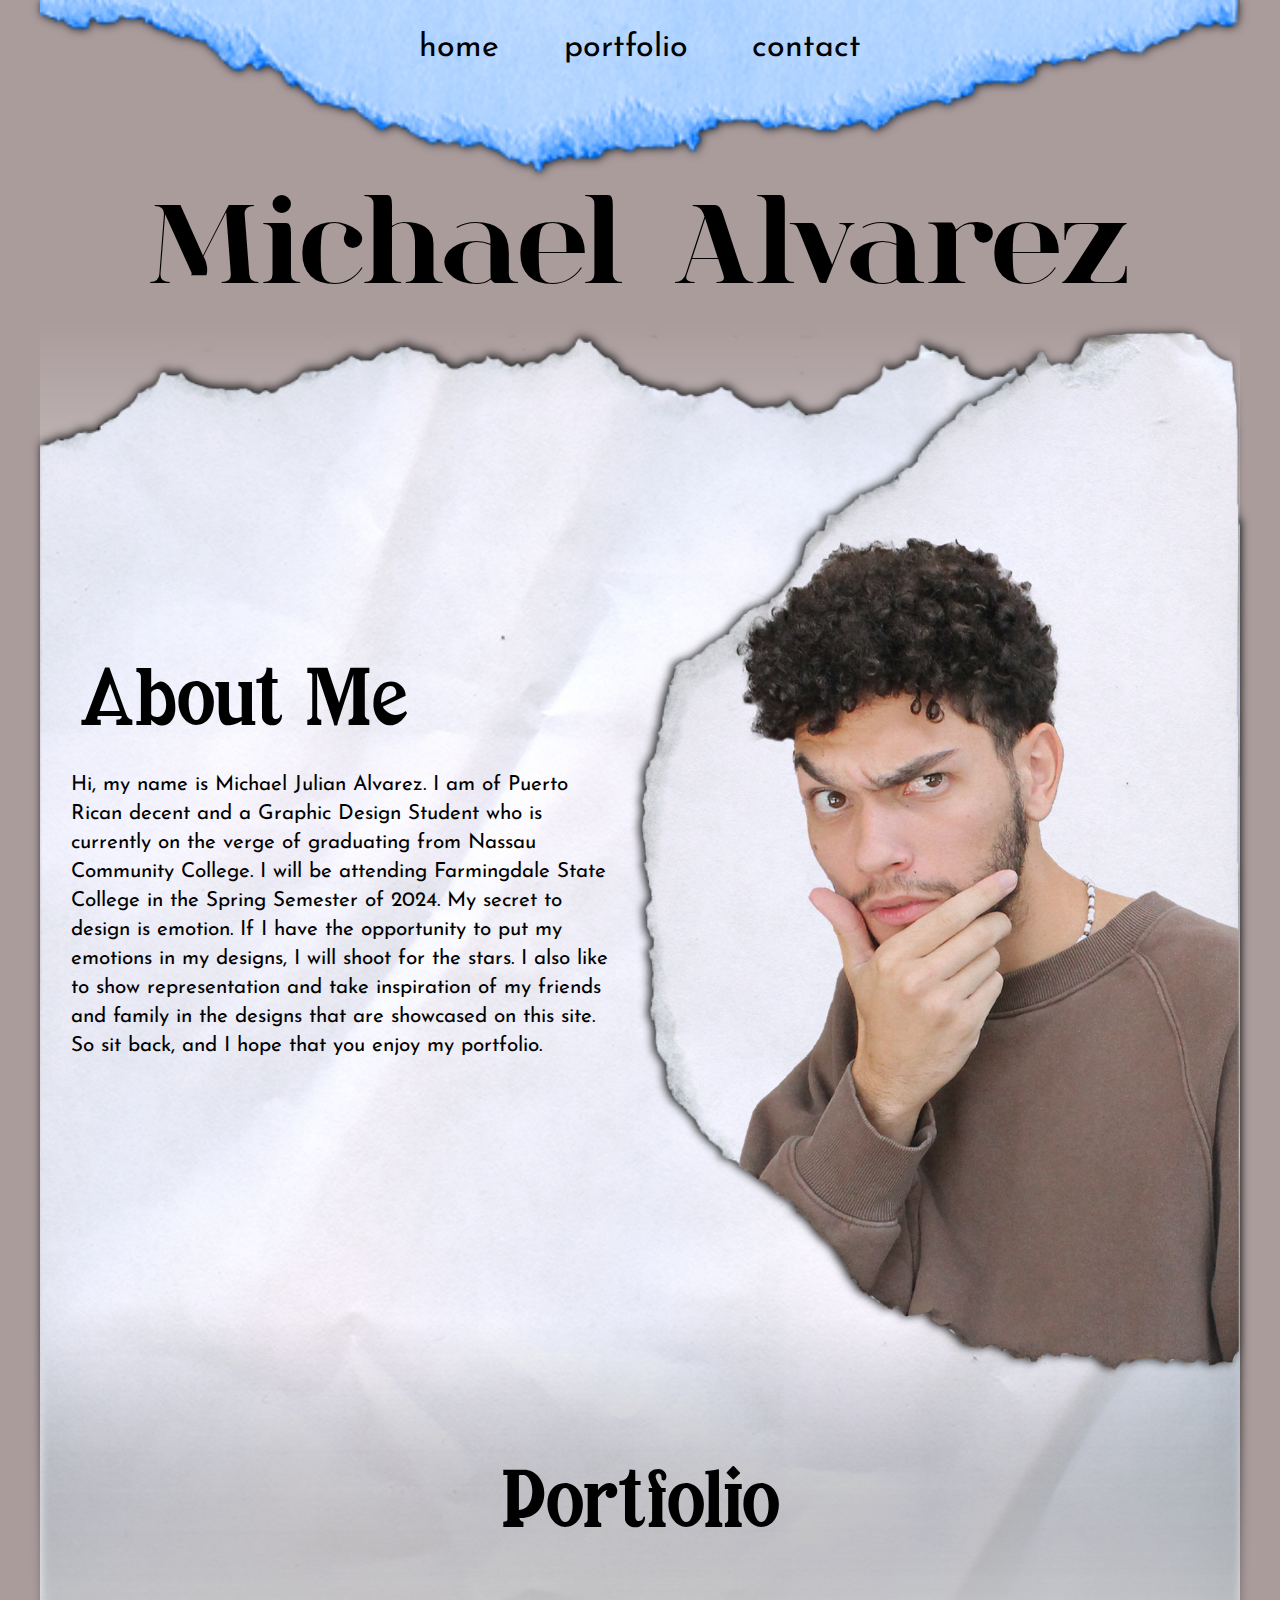
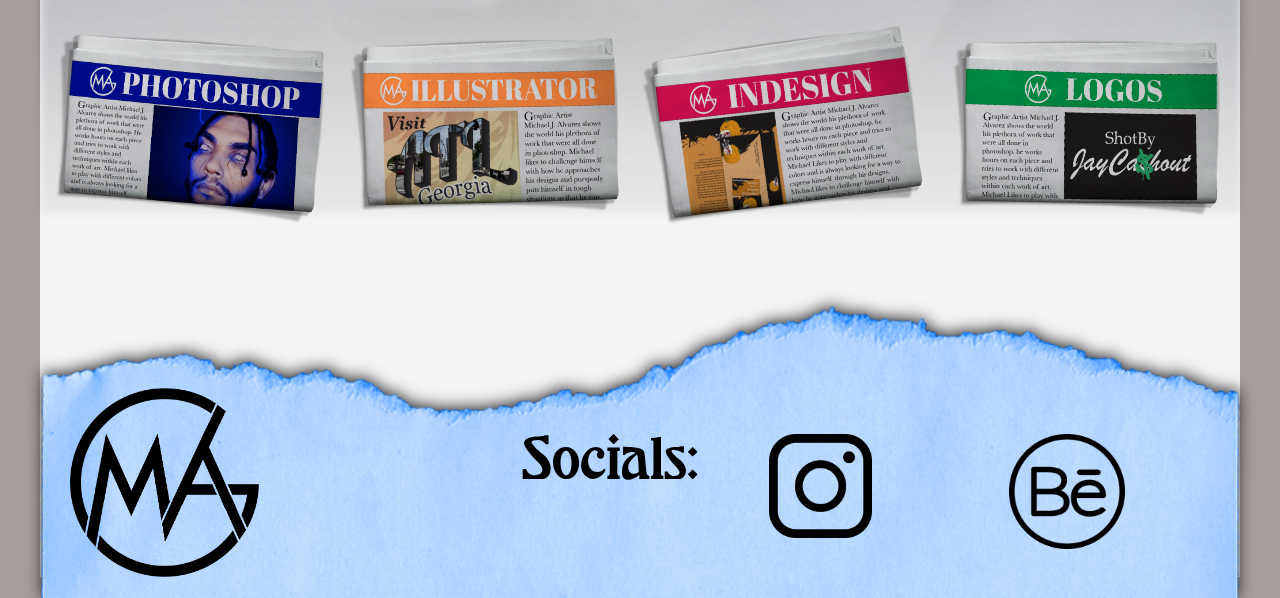
<file: index.html>
<!doctype html>
<html>
<head>
<meta charset="UTF-8">
<title>Michael Alvarez Home</title>
<link href="_css/alvarez-final.css" rel="stylesheet" type="text/css"><meta name="viewport" content="width=device-width, initial-scale=1">
</head>

<body>
	<main class="home-main">
		<header class="main-hdr">
		<img src="_imgs/rip3-top.png" width="490" height="72" alt="" class="nav-rip"/>

<nav class="main-nav">
		<ul>
			<li><a href="index.html">home</a></li>
			<li><a href="portfolio.html">portfolio</a></li>
			<li><a href="contact.html">contact</a></li>
	    </ul>
	  </nav>
			<h1>Michael Alvarez</h1>
	</header>
		
		<section class="home-grid">
<!--			<a href="google.com">ELLO</a>-->
	    <img src="_imgs/rip5.png" width="811" height="1009" alt="" class="main-paper"/>
		<img src="_imgs/rip1-me.png" width="865" height="666" alt="" class="michael-rip"/>
		<img src="_imgs/rip1-me-tab.png" width="885" height="1531" alt="" class="michael-rip-tab"/>
<div>
<h2 class="about-me">About Me</h2>
		<p class="main-p">Hi, my name is Michael Julian Alvarez. I am of Puerto Rican decent and a Graphic Design Student who is currently on the verge of graduating from Nassau Community College. I will be attending Farmingdale State College in the Spring Semester of 2024. My secret to design is emotion. If I have the opportunity to put my emotions in my designs, I will shoot for the stars. I also like to show representation and take inspiration of my friends and family in the designs that are showcased on this site. So sit back, and I hope that you enjoy my portfolio. </p>
	</div>
		<h3 class="home-portfolio">Portfolio</h3>
			
		<div class="newspaper-grid">
			
		<a href="photoshopwork.html">
		<img src="_imgs/web-newspaper-one.svg" alt="" class="newspaper-one"/></a>
			
		<a href="illustratorwork.html">
		<img src="_imgs/web-newspaper-two.svg" alt="" class="newspaper-two"/></a>
			
		<a href="indesignwork.html">
		<img src="_imgs/web-newspaper-three.svg" alt="" class="newspaper-three"/></a>
			
		<a href="logos.html">
		<img src="_imgs/web-newspaper-four.svg" alt="" class="newspaper-four"/></a>
			
<!--
		<a href="illustratorwork.html">
		<img src="_imgs/web-newspaper-one.svg" alt="" class="newspaper-one-r"/></a>
		
		<a href="indesignwork.html">
		<img src="_imgs/web-newspaper-two.svg" alt="" class="newspaper-two-r"/></a>
			
		<a href="logos.html">
		<img src="_imgs/web-newspaper-three.svg" alt="" class="newspaper-three-r"/></a>
			
		<a href="photoshopwork.html">
		<img src="_imgs/web-newspaper-four.svg" alt="" class="newspaper-four-r"/></a>
-->
		</div>
		</section>
	
	
	
	<footer class="main-ftr">
	  <img src="_imgs/rip3.png" width="843" height="289" alt="" class="ftr-rip"/>
	<h4 class="ftr-text">Socials:</h4>
	   <img src="_imgs/personal-logo.png" width="655" height="656" alt="" class="logo"/>
<!--		<a href="https://www.instagram.com/miguels._.graphics?igshid=OGQ5ZDc2ODk2ZA%3D%3D&utm_source=qr">-->
		<img src="_imgs/insta-logo.png" width="1280" height="1280" alt="" class="insta-logo"/></a>
<!--		<a href="https://www.behance.net/michaelalvarez30">-->
		<img src="_imgs/behance-logo.png" width="640" height="640" alt="" class="behance-logo"/> </a>
<!--		<a href="https://www.apple.com/"-->
		
		</footer>
	</main>
</body>
</html>
</file>
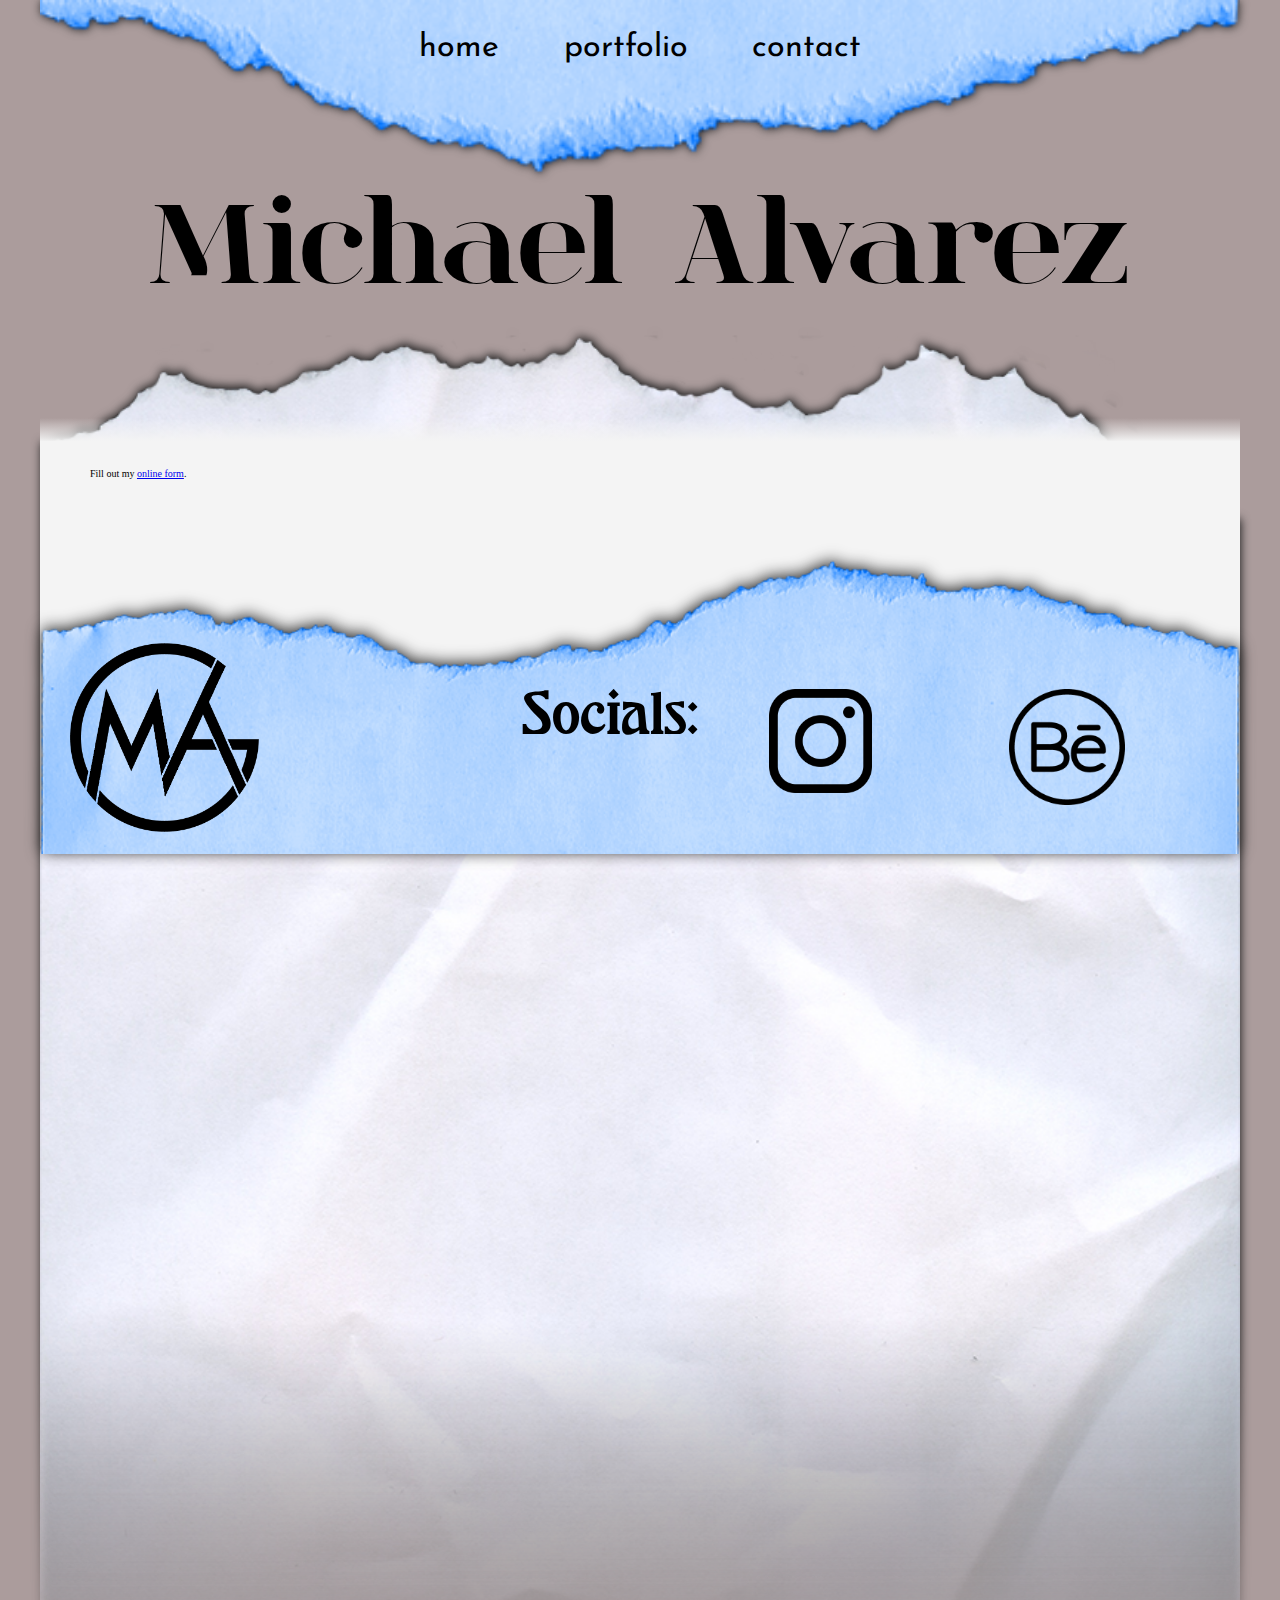
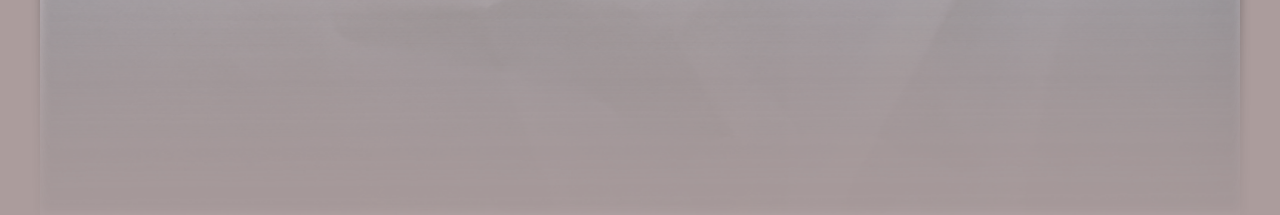
<file: contact.html>
<!doctype html>
<html>
<head>
<meta charset="UTF-8">
<title>Contact Form</title><link href="_css/alvarez-final.css" rel="stylesheet" type="text/css"><meta name="viewport" content="width=device-width, initial-scale=1">
</head>

<body>
	<main class="home-main">
		<header class="main-hdr">
		<img src="_imgs/rip3-top.png" width="490" height="72" alt="" class="nav-rip"/>

<nav class="main-nav">
		<ul>
			<li><a href="index.html">home</a></li>
			<li><a href="portfolio.html">portfolio</a></li>
			<li><a href="contact.html">contact</a></li>
	    </ul>
	  </nav>
			<h1>Michael Alvarez</h1>
	</header>

		 <section>
		
	    <img src="_imgs/rip5.png" width="811" height="1009" alt="" class="main-paper"/>
		  <h2 class="contact-head">Contact</h2>
		<div class="contact-bg">
		<div id="wufoo-m1e532ua0hbng68"> Fill out my <a href="https://michaelalvarezcontact.wufoo.com/forms/m1e532ua0hbng68">online form</a>. </div> <script type="text/javascript"> var m1e532ua0hbng68; (function(d, t) { var s = d.createElement(t), options = { 'userName':'michaelalvarezcontact', 'formHash':'m1e532ua0hbng68', 'autoResize':true, 'height':'688', 'async':true, 'host':'wufoo.com', 'header':'show', 'ssl':true }; s.src = ('https:' == d.location.protocol ?'https://':'http://') + 'secure.wufoo.com/scripts/embed/form.js'; s.onload = s.onreadystatechange = function() { var rs = this.readyState; if (rs) if (rs != 'complete') if (rs != 'loaded') return; try { m1e532ua0hbng68 = new WufooForm(); m1e532ua0hbng68.initialize(options); m1e532ua0hbng68.display(); } catch (e) { } }; var scr = d.getElementsByTagName(t)[0], par = scr.parentNode; par.insertBefore(s, scr); })(document, 'script'); </script>
		</div>
	  </section>
		
		<footer class="main-ftr">
	  <img src="_imgs/rip3.png" width="843" height="289" alt="" class="ftr-rip"/>
	<h4 class="ftr-text">Socials:</h4>
	   <img src="_imgs/personal-logo.png" width="655" height="656" alt="" class="logo"/>
		<img src="_imgs/insta-logo.png" width="1280" height="1280" alt="" class="insta-logo"/>
		<img src="_imgs/behance-logo.png" width="640" height="640" alt="" class="behance-logo"/> 
		</footer>
	</main>
</body>
</html>
</file>
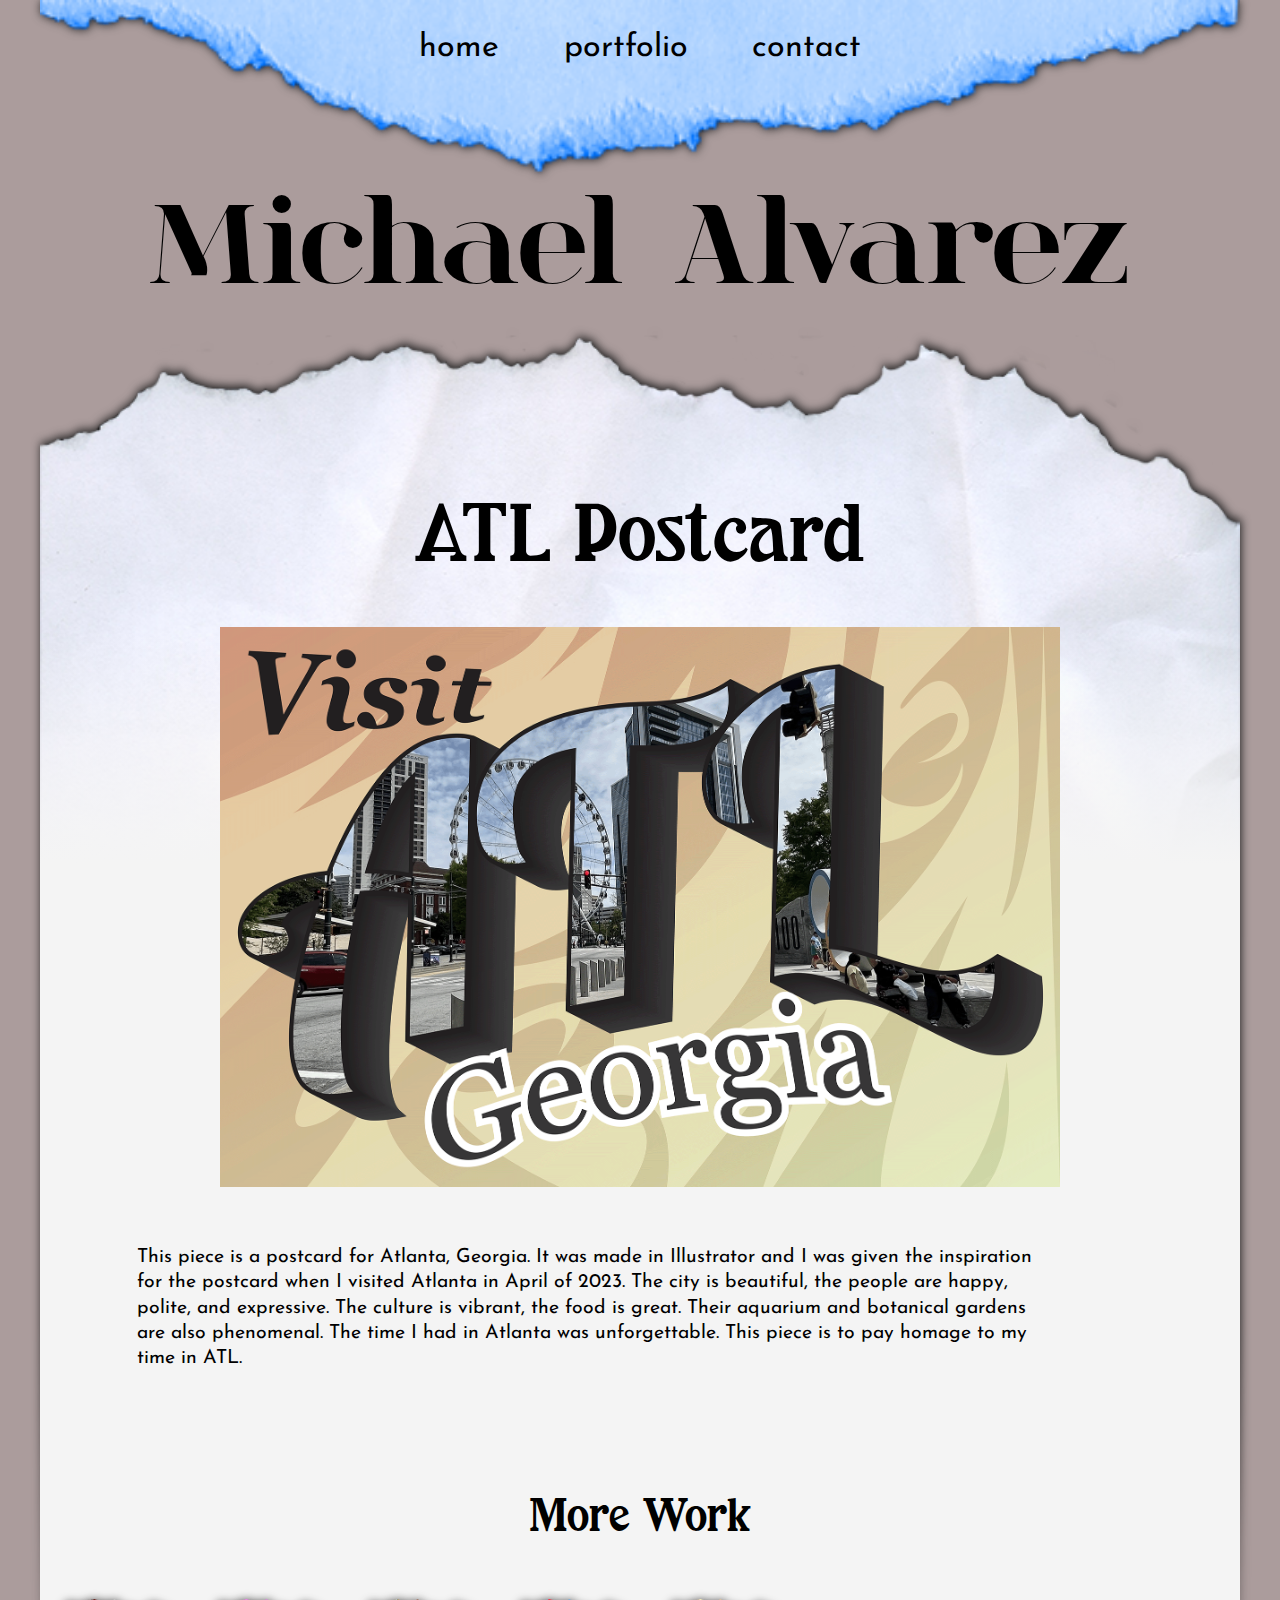
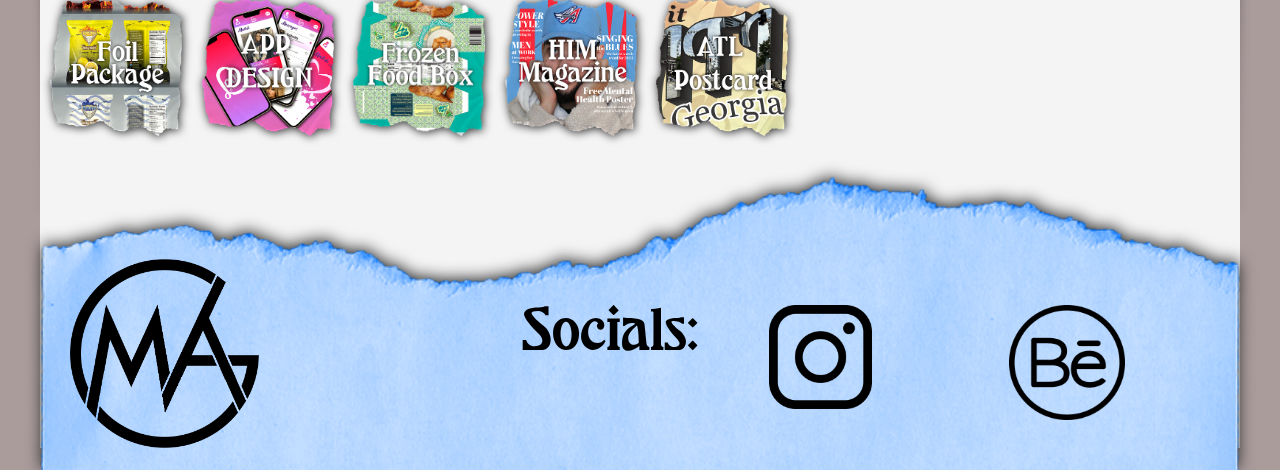
<file: illustratorwork.html>
<!doctype html>
<html>
<head>
<meta charset="UTF-8">
<title>Illustrator Work</title><link href="_css/alvarez-final.css" rel="stylesheet" type="text/css"><meta name="viewport" content="width=device-width, initial-scale=1"><script type="text/javascript">
function MM_preloadImages() { //v3.0
  var d=document; if(d.images){ if(!d.MM_p) d.MM_p=new Array();
    var i,j=d.MM_p.length,a=MM_preloadImages.arguments; for(i=0; i<a.length; i++)
    if (a[i].indexOf("#")!=0){ d.MM_p[j]=new Image; d.MM_p[j++].src=a[i];}}
}

function MM_findObj(n, d) { //v4.01
  var p,i,x;  if(!d) d=document; if((p=n.indexOf("?"))>0&&parent.frames.length) {
    d=parent.frames[n.substring(p+1)].document; n=n.substring(0,p);}
  if(!(x=d[n])&&d.all) x=d.all[n]; for (i=0;!x&&i<d.forms.length;i++) x=d.forms[i][n];
  for(i=0;!x&&d.layers&&i<d.layers.length;i++) x=MM_findObj(n,d.layers[i].document);
  if(!x && d.getElementById) x=d.getElementById(n); return x;
}

function MM_swapImage() { //v3.0
  var i,j=0,x,a=MM_swapImage.arguments; document.MM_sr=new Array; for(i=0;i<(a.length-2);i+=3)
   if ((x=MM_findObj(a[i]))!=null){document.MM_sr[j++]=x; if(!x.oSrc) x.oSrc=x.src; x.src=a[i+2];}
}
function MM_setTextOfLayer(objId,x,newText) { //v9.0
  with (document) if (getElementById && ((obj=getElementById(objId))!=null))
    with (obj) innerHTML = unescape(newText);
}
function MM_swapImgRestore() { //v3.0
  var i,x,a=document.MM_sr; for(i=0;a&&i<a.length&&(x=a[i])&&x.oSrc;i++) x.src=x.oSrc;
}
</script>
</head>

<body onLoad="MM_preloadImages('_imgs/chip-package.png','_imgs/app-design.png','_imgs/froxen-box.png','_imgs/mag-cover.png','_imgs/postcard.png')">
	<header class="main-hdr">
		<img src="_imgs/rip3-top.png" width="490" height="72" alt="" class="nav-rip"/>

<nav class="main-nav">
		<ul>
			<li><a href="index.html">home</a></li>
			<li><a href="portfolio.html">portfolio</a></li>
			<li><a href="contact.html">contact</a></li>
	    </ul>
	  </nav>
			<h1>Michael Alvarez</h1>
</header>
<main class="photo-main">
			<img src="_imgs/rip5.png" width="811" height="1009" alt="" class="main-paper"/>
			<figcaption id="title">ATL Postcard</figcaption>
			<div class="photo-grid">
		    <img src="_imgs/postcard.png" width="1089" height="1683" alt="" id="swapper"/>
			<figcaption id="descriptions">This piece is a postcard for Atlanta, Georgia. It was made in Illustrator and I was given the inspiration for the postcard when I visited Atlanta in April of 2023. The city is beautiful, the people are happy, polite, and expressive. The culture is vibrant, the food is great. Their aquarium and botanical gardens are also phenomenal. The time I had in Atlanta was unforgettable. This piece is to pay homage to my time in ATL.</figcaption>
			<h3 class="more-work">More Work</h3>
			<div class="more-works-grid">
			<img src="_imgs/ind-chip-package.png" alt="" width="716" height="742" id="chips" onMouseDown="MM_swapImage('swapper','','_imgs/chip-package.png',1);MM_setTextOfLayer('descriptions','','With the Design of the packaging being done in Illustrator and the rendering being done in Photoshop, I wanted to do spicy beef jerky chips with three variations. Scorched Earth, Lemon Pepper, and Flaming Blue Ranch each having their own unique color schemes. I had lots of fun making descriptions and nutrition facts on the back and having each bag have its own personality.');MM_setTextOfLayer('title','','Foil Package')"/> 
			<img src="_imgs/ind-app-design.png" alt="" width="716" height="742" id="app-design" onMouseDown="MM_swapImage('swapper','','_imgs/app-design.png',1);MM_setTextOfLayer('descriptions','','This project is the design of a dating app. When I researched other dating app designs, I quickly saw that most apps don\'t have much color going on. And if they do, it is a very slight accent color. I wanted to change that. I used the colors associated with Love and Passion and ran with them. This piece was made in Illustrator mostly, with a little bit of Photoshop.');MM_setTextOfLayer('title','','App Design')"/> 
			<img src="_imgs/ind-frozen-box.png" alt="" width="716" height="742" id="frozen-box" onMouseDown="MM_swapImage('swapper','','_imgs/froxen-box.png',1);MM_setTextOfLayer('descriptions','','I did a lot of research on patterns for this piece. For my Frozen Food Box I take heavy inspiration on spanish tile design and other competitors empanada boxes. I made the pattern and die cut of the box from scratch on illustrator. All of the images on the packaging are original to me and edited in Photoshop. I think that the hardest part of this project was taking pictures of the empanadas instead of eating them right away.');MM_setTextOfLayer('title','','Frozen Food Box')"/> 
			<img src="_imgs/ind-mag-cover.png" alt="" width="716" height="742" id="mag-cover" onMouseDown="MM_swapImage('swapper','','_imgs/mag-cover.png',1);MM_setTextOfLayer('descriptions','','I wanted to make a magazine for men for the longest time but I couldn\'t get the right vision, inspiration, or photo. Until I found a picture of a celebrity, Bad Bunny, where he is laying on the floor in a similar position that I am in, in my magazine cover. When designing the cover, I wanted to use colors from the hat I was wearing. I wanted the hat and my face to be the center point. So the blue in the background was taken from the hat and the red was taken from the logo of my hat. I edited my eye color to a similar blue And I saturated my lip color so it can be similar to the red to show repetition. My photo was edited in Photoshop, and the magazine design was made in Illustrator.');MM_setTextOfLayer('title','','HIM Magazine')"/>
			<img src="_imgs/ind-postcard.png" alt="" width="716" height="742" id="postcard" onMouseDown="MM_swapImage('swapper','','_imgs/postcard.png',1);MM_setTextOfLayer('descriptions','','This piece is a postcard for Atlanta, Georgia. It was made in Illustrator and I was given the inspiration for the postcard when I visited Atlanta in April of 2023. The city is beautiful, the people are happy, polite, and expressive. The culture is vibrant, the food is great. Their aquarium and botanical gardens are also phenomenal. The time I had in Atlanta was unforgettable. This piece is to pay homage to my time in ATL.');MM_setTextOfLayer('title','','ATL Postcard')"/> 
			</div>
			</div>
		
		<footer class="main-ftr">
	  <img src="_imgs/rip3.png" width="843" height="289" alt="" class="ftr-rip"/>
	<h4 class="ftr-text">Socials:</h4>
	   <img src="_imgs/personal-logo.png" width="655" height="656" alt="" class="logo"/>
		<img src="_imgs/insta-logo.png" width="1280" height="1280" alt="" class="insta-logo"/>
		<img src="_imgs/behance-logo.png" width="640" height="640" alt="" class="behance-logo"/> 
		</footer>
</main>
</body>
</html>
</file>
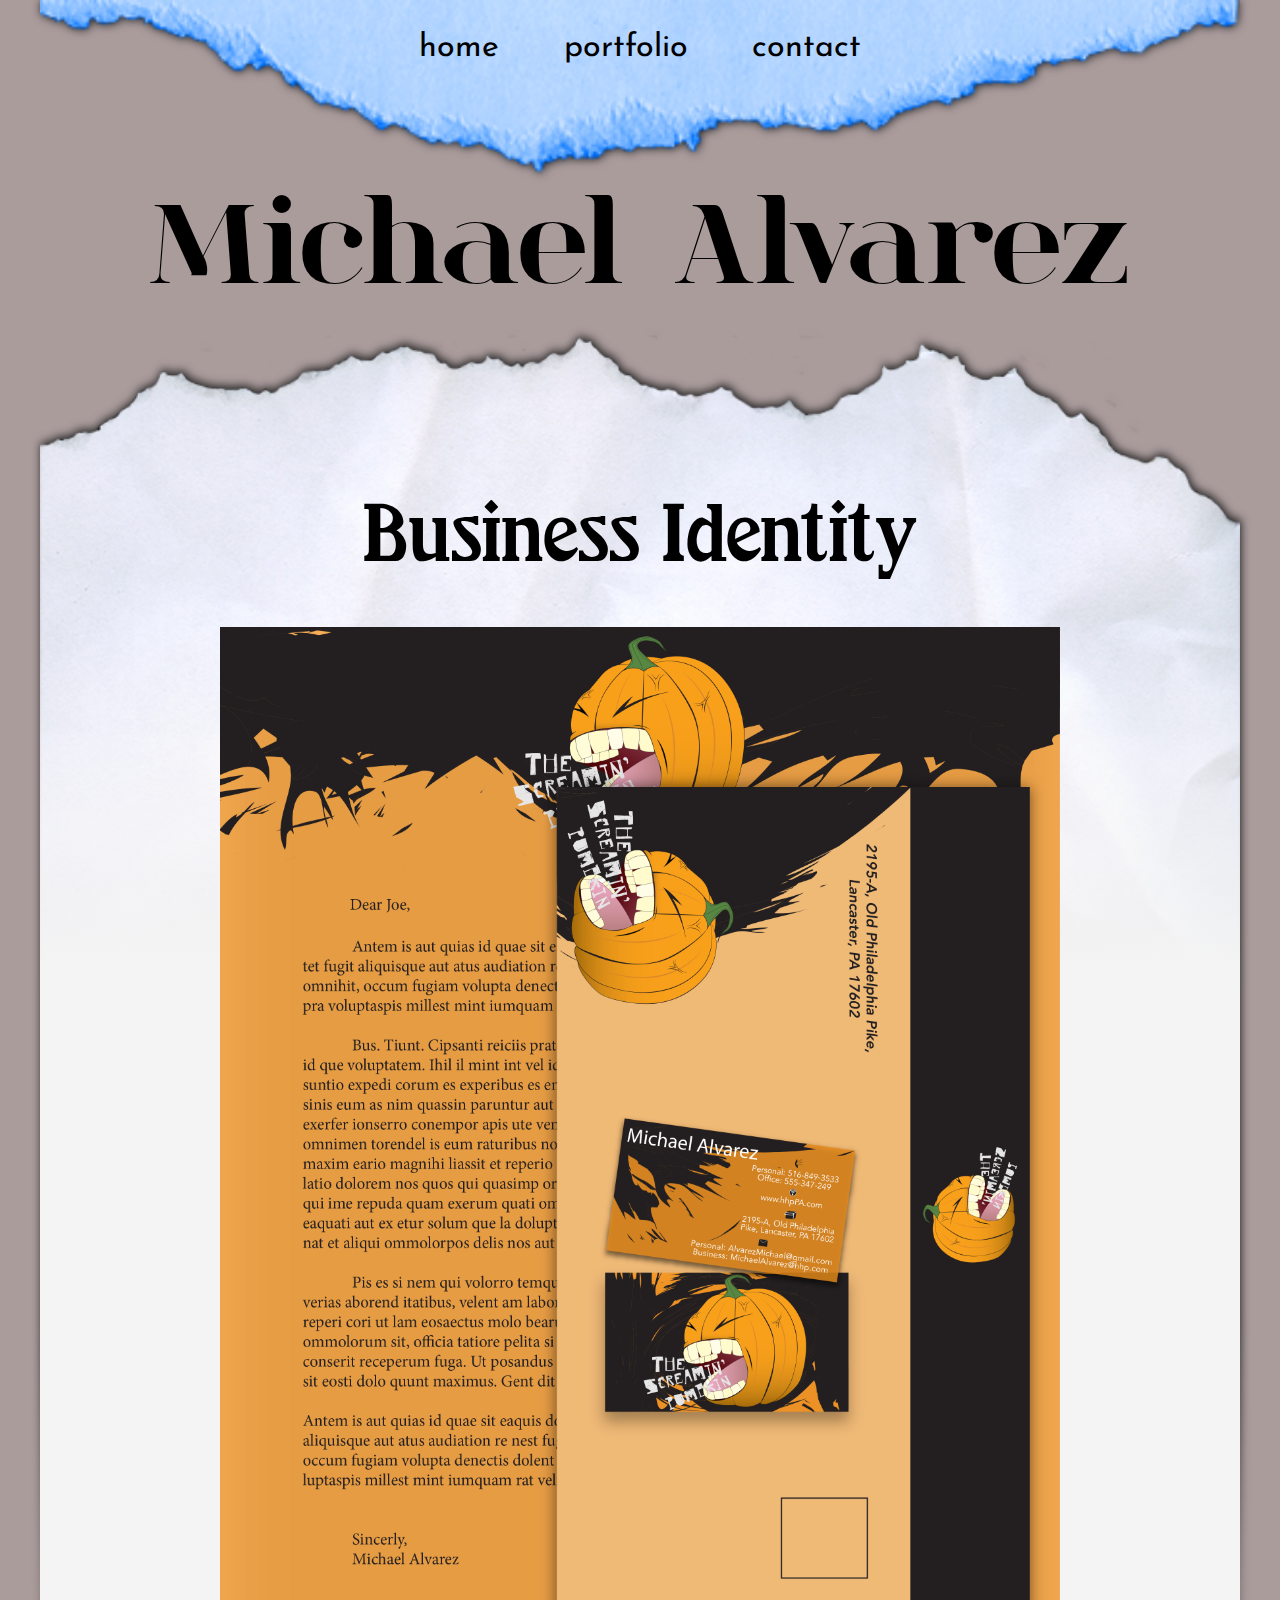
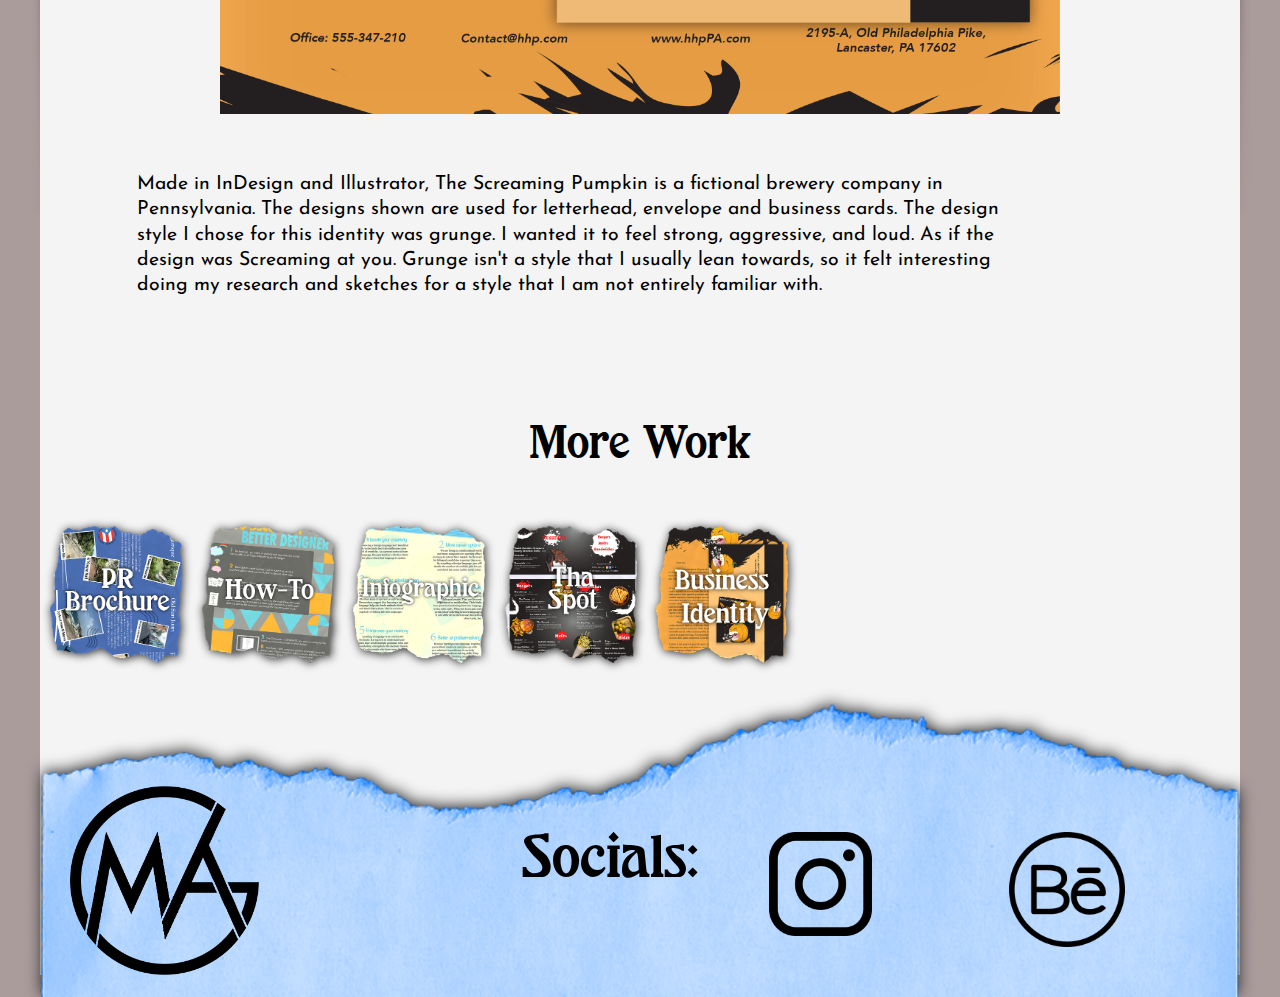
<file: indesignwork.html>
<!doctype html>
<html>
<head>
<meta charset="UTF-8">
<title>InDesign Work</title><link href="_css/alvarez-final.css" rel="stylesheet" type="text/css"><meta name="viewport" content="width=device-width, initial-scale=1"><script type="text/javascript">
function MM_preloadImages() { //v3.0
  var d=document; if(d.images){ if(!d.MM_p) d.MM_p=new Array();
    var i,j=d.MM_p.length,a=MM_preloadImages.arguments; for(i=0; i<a.length; i++)
    if (a[i].indexOf("#")!=0){ d.MM_p[j]=new Image; d.MM_p[j++].src=a[i];}}
}

function MM_findObj(n, d) { //v4.01
  var p,i,x;  if(!d) d=document; if((p=n.indexOf("?"))>0&&parent.frames.length) {
    d=parent.frames[n.substring(p+1)].document; n=n.substring(0,p);}
  if(!(x=d[n])&&d.all) x=d.all[n]; for (i=0;!x&&i<d.forms.length;i++) x=d.forms[i][n];
  for(i=0;!x&&d.layers&&i<d.layers.length;i++) x=MM_findObj(n,d.layers[i].document);
  if(!x && d.getElementById) x=d.getElementById(n); return x;
}

function MM_swapImage() { //v3.0
  var i,j=0,x,a=MM_swapImage.arguments; document.MM_sr=new Array; for(i=0;i<(a.length-2);i+=3)
   if ((x=MM_findObj(a[i]))!=null){document.MM_sr[j++]=x; if(!x.oSrc) x.oSrc=x.src; x.src=a[i+2];}
}
function MM_setTextOfLayer(objId,x,newText) { //v9.0
  with (document) if (getElementById && ((obj=getElementById(objId))!=null))
    with (obj) innerHTML = unescape(newText);
}
function MM_swapImgRestore() { //v3.0
  var i,x,a=document.MM_sr; for(i=0;a&&i<a.length&&(x=a[i])&&x.oSrc;i++) x.src=x.oSrc;
}
</script>
</head>

<body onLoad="MM_preloadImages('_imgs/brochure.png','_imgs/how-to.png','_imgs/infographic.png','_imgs/menu.png','_imgs/business-identity.png')">
	<header class="main-hdr">
		<img src="_imgs/rip3-top.png" width="490" height="72" alt="" class="nav-rip"/>

<nav class="main-nav">
		<ul>
			<li><a href="index.html">home</a></li>
			<li><a href="portfolio.html">portfolio</a></li>
			<li><a href="contact.html">contact</a></li>
	    </ul>
	  </nav>
			<h1>Michael Alvarez</h1>
</header>
<main class="photo-main">
			<img src="_imgs/rip5.png" width="811" height="1009" alt="" class="main-paper"/>
			<figcaption id="title">Business Identity</figcaption>
			<div class="photo-grid">
		    <img src="_imgs/business-identity.png" width="1089" height="1683" alt="" id="swapper"/>
			<figcaption id="descriptions">Made in InDesign and Illustrator, The Screaming Pumpkin is a fictional brewery company in Pennsylvania. The designs shown are used for letterhead, envelope and business cards. The design style I chose for this identity was grunge. I wanted it to feel strong, aggressive, and loud. As if the design was Screaming at you. Grunge isn't a style that I usually lean towards, so it felt interesting doing my research and sketches for a style that I am not entirely familiar with.</figcaption>
			<h3 class="more-work">More Work</h3>
			<div class="more-works-grid">
			<img src="_imgs/ind-brochure.png" alt="" width="716" height="742" id="brochure" onMouseDown="MM_swapImage('swapper','','_imgs/brochure.png',1);MM_setTextOfLayer('descriptions','','An informational tourist brochure about Puerto Rico and the beautiful things it has to offer. As a person who is Puerto Rican and who has been to the island a number of times, I really wanted to make a brochure from the pictures I took on my trips. Maybe one day I can print this brochure and give it to a tourist in San Juan.');MM_setTextOfLayer('title','','Puerto Rico Brochure')"/> 
			<img src="_imgs/ind-how-to.png" alt="" width="716" height="742" id="how-to" onMouseDown="MM_swapImage('swapper','','_imgs/how-to.png',1);MM_setTextOfLayer('descriptions','','This project is to pay homage to one of my professors at Nassau Community College. Who was the first professor who led me through the Elements and Principles of Design, Color Theory, Spacial relationships, Ratios, Web Design and the do’s and dont’s of design. I used a Swiss Design for this project with a complimentary color scheme using blue and orange with gray as a neutral. Most of the piece was made in InDesign, the patterns and illustrations were made in Illustrator.');MM_setTextOfLayer('title','','How To...')"/> 
			<img src="_imgs/ind-infographic.png" alt="" width="716" height="742" id="infographic" onMouseDown="MM_swapImage('swapper','','_imgs/infographic.png',1);MM_setTextOfLayer('descriptions','','I live in a Puerto Rican household. My parents are bilingual, my brother and sister are bilingual. But I am not. I always saw the importance of being bilingual but I\'ve always put it off. So I wanted to make an infographic for people that are like me. People who don\'t care enough or don\'t feel like it is important for them to learn a new language. I just wish I could listen to my own advice.');MM_setTextOfLayer('title','','Infographic')"/> 
			<img src="_imgs/ind-menu.png" alt="" width="716" height="742" id="menu" onMouseDown="MM_swapImage('swapper','','_imgs/menu.png',1);MM_setTextOfLayer('title','','Tha Spot');MM_setTextOfLayer('descriptions','','With this menu design, I wanted to play around with a paint splatter effect as a design element and It worked. This is a Burger/Sandwich restaurant with some creative items on the menu. I wanted the paint elements to be unified with the layout of the text. I also had a great idea in taking inspiration from an old Applebee\'s menu. Of having all the images shown in an overhead view. The splatters are from Illustrator, the text and layout are done in InDesign.')"/>
			<img src="_imgs/ind-business-identity.png" alt="" width="716" height="742" id="business-id" onMouseDown="MM_swapImage('swapper','','_imgs/business-identity.png',1);MM_setTextOfLayer('title','','Business Identity ');MM_setTextOfLayer('descriptions','','Made in InDesign and Illustrator, The Screaming Pumpkin is a fictional brewery company in Pennsylvania. The designs shown are used for letterhead, envelope and business cards. The design style I chose for this identity was grunge. I wanted it to feel strong, aggressive, and loud. As if the design was Screaming at you. Grunge isn\'t a style that I usually lean towards, so it felt interesting doing my research and sketches for a style that I am not entirely familiar with.')"/> 
			</div>
			</div>
		
		<footer class="main-ftr">
	  <img src="_imgs/rip3.png" width="843" height="289" alt="" class="ftr-rip"/>
	<h4 class="ftr-text">Socials:</h4>
	   <img src="_imgs/personal-logo.png" width="655" height="656" alt="" class="logo"/>
		<img src="_imgs/insta-logo.png" width="1280" height="1280" alt="" class="insta-logo"/>
		<img src="_imgs/behance-logo.png" width="640" height="640" alt="" class="behance-logo"/> 
		</footer>
</main>
</body>
</html>
</file>
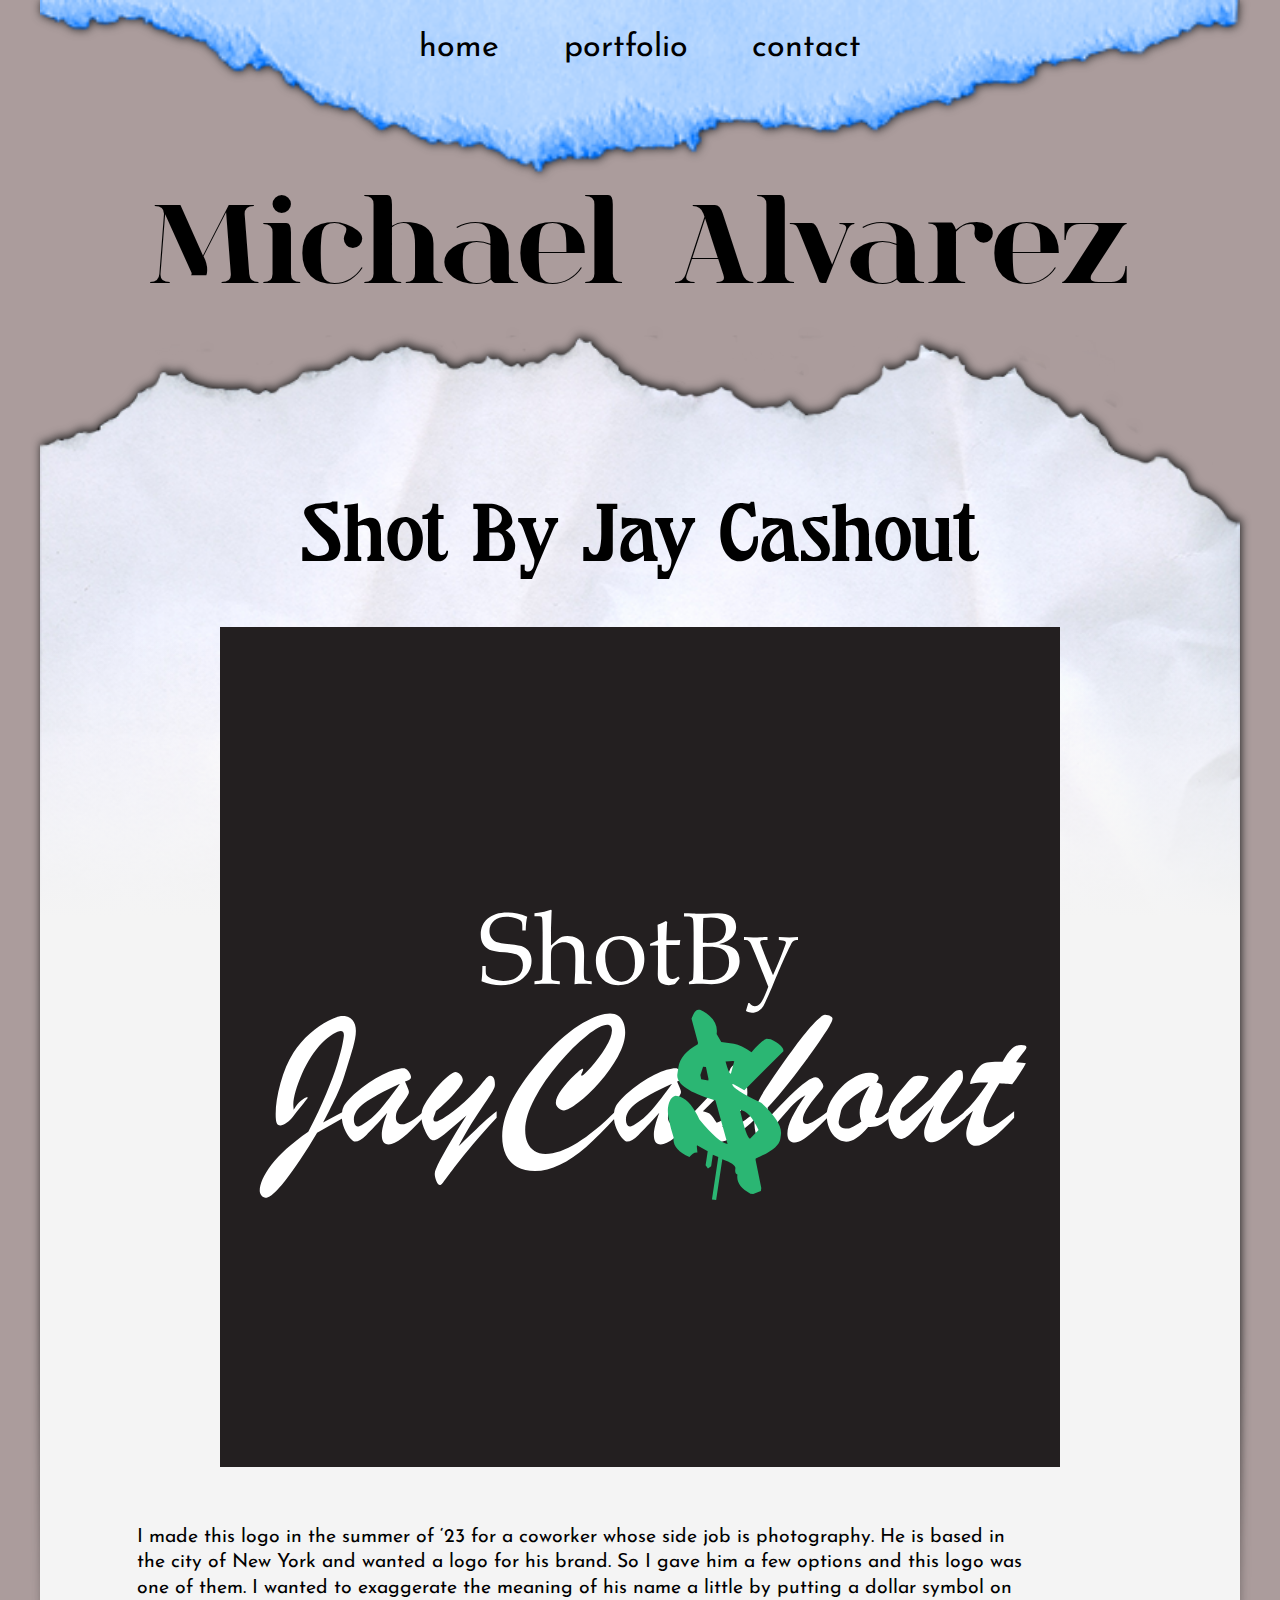
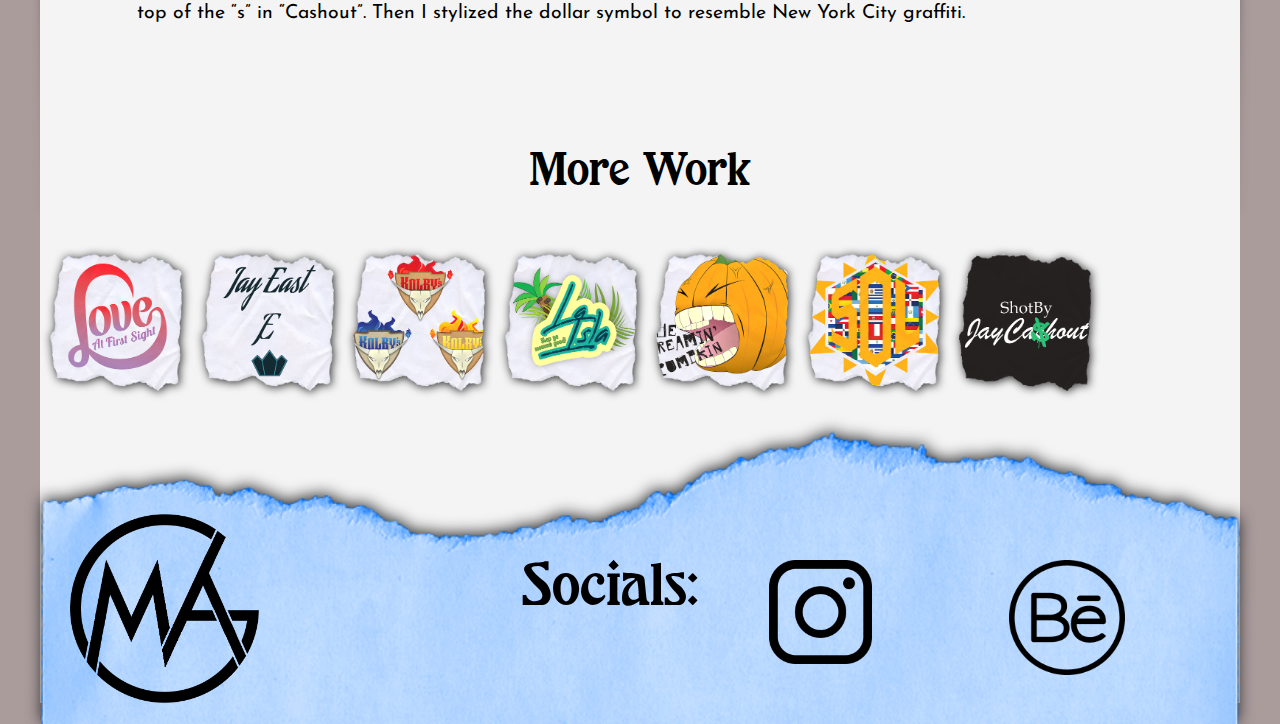
<file: logos.html>
<!doctype html>
<html>
<head>
<meta charset="UTF-8">
<title>Logos</title><link href="_css/alvarez-final.css" rel="stylesheet" type="text/css"><meta name="viewport" content="width=device-width, initial-scale=1"><script type="text/javascript">
function MM_preloadImages() { //v3.0
  var d=document; if(d.images){ if(!d.MM_p) d.MM_p=new Array();
    var i,j=d.MM_p.length,a=MM_preloadImages.arguments; for(i=0; i<a.length; i++)
    if (a[i].indexOf("#")!=0){ d.MM_p[j]=new Image; d.MM_p[j++].src=a[i];}}
}

function MM_findObj(n, d) { //v4.01
  var p,i,x;  if(!d) d=document; if((p=n.indexOf("?"))>0&&parent.frames.length) {
    d=parent.frames[n.substring(p+1)].document; n=n.substring(0,p);}
  if(!(x=d[n])&&d.all) x=d.all[n]; for (i=0;!x&&i<d.forms.length;i++) x=d.forms[i][n];
  for(i=0;!x&&d.layers&&i<d.layers.length;i++) x=MM_findObj(n,d.layers[i].document);
  if(!x && d.getElementById) x=d.getElementById(n); return x;
}

function MM_swapImage() { //v3.0
  var i,j=0,x,a=MM_swapImage.arguments; document.MM_sr=new Array; for(i=0;i<(a.length-2);i+=3)
   if ((x=MM_findObj(a[i]))!=null){document.MM_sr[j++]=x; if(!x.oSrc) x.oSrc=x.src; x.src=a[i+2];}
}
function MM_setTextOfLayer(objId,x,newText) { //v9.0
  with (document) if (getElementById && ((obj=getElementById(objId))!=null))
    with (obj) innerHTML = unescape(newText);
}
function MM_swapImgRestore() { //v3.0
  var i,x,a=document.MM_sr; for(i=0;a&&i<a.length&&(x=a[i])&&x.oSrc;i++) x.src=x.oSrc;
}
</script>
</head>

<body onLoad="MM_preloadImages('_imgs/infographic.png','_imgs/app-logo.svg','_imgs/jay-east-logo.svg','_imgs/la-isla-logo.svg','_imgs/pumpkin-logo.svg','_imgs/sol-logo.svg','_imgs/shotby-logo.svg')">
	<header class="main-hdr">
		<img src="_imgs/rip3-top.png" width="490" height="72" alt="" class="nav-rip"/>

<nav class="main-nav">
		<ul>
			<li><a href="index.html">home</a></li>
			<li><a href="portfolio.html">portfolio</a></li>
			<li><a href="contact.html">contact</a></li>
	    </ul>
	  </nav>
			<h1>Michael Alvarez</h1>
</header>
<main class="photo-main">
			<img src="_imgs/rip5.png" width="811" height="1009" alt="" class="main-paper"/>
			<figcaption id="title">Shot By Jay Cashout</figcaption>
			<div class="photo-grid">
		    <img src="_imgs/shotby-logo.svg" width="1089" height="1683" alt="" id="swapper"/>
			<figcaption id="descriptions">I made this logo in the summer of ‘23 for a coworker whose side job is photography. He is based in the city of New York and wanted a logo for his brand. So I gave him a few options and this logo was one of them. I wanted to exaggerate the meaning of his name a little by putting a dollar symbol on top of the “s” in “Cashout”. Then I stylized the dollar symbol to resemble New York City graffiti.</figcaption>
			<h3 class="more-work">More Work</h3>
			<div class="more-works-grid">
			<img src="_imgs/ind-app-logo.png" alt="" width="716" height="742" id="app-logo" onMouseDown="MM_swapImage('swapper','','_imgs/app-logo.svg',1);MM_setTextOfLayer('title','','LOVE At First Sight');MM_setTextOfLayer('descriptions','','Originally planned to be a creative typography piece called Tell Me You Love Me, I felt that it was lacking a purpose and I felt like I could put it in a better medium. I changed the styling of the text, changed the name and color scheme slightly. And I wanted to find a way to stylize the word “Love” to unify the logo. Then the LOVE At First Sight logo was born.')"/> 
			<img src="_imgs/ind-jay-east-logo.png" alt="" width="716" height="742" id="jay-east" onMouseDown="MM_swapImage('swapper','','_imgs/jay-east-logo.svg',1);MM_setTextOfLayer('descriptions','','This is a logo from an unfinished package design project for a Line of different Products, and is based off of my best friend. I\'ve always wanted to do a project based off of him but never found the right project for it. But this was it. This logo is for a luxury apparel brand. I did three variations. A wordmark, a monogram, and an icon, all in a monochromatic color scheme.');MM_setTextOfLayer('title','','Jay East')"/> 
			<img src="_imgs/ind-chip-logo.png" alt="" width="716" height="742" id="kolbys" onMouseDown="MM_swapImage('swapper','','_imgs/infographic.png',1);MM_setTextOfLayer('title','','KOLBY\'S');MM_setTextOfLayer('descriptions','','Making Kolbys logo was probably the most fun I\'ve had making a logo. This is a beef jerky brand that specializes in spicy jerky. In my research I came across a lot of western themes. So I thought, what is more western than taxonomy (I do not condone taxonomy). So the logo I created is a bull skull on a plaque with a very neutral color scheme using beiges and grays. To show that it\'s spicy I put layered flames behind the mount and on the horns. I added a ribbon with the word mark on the bottom for unification. The flames and wordmark change based off the flavor of the jerky.')"/> 
			<img src="_imgs/ind-la-isla-logo.png" alt="" width="716" height="742" id="menu" onMouseDown="MM_swapImage('swapper','','_imgs/la-isla-logo.svg',1);MM_setTextOfLayer('title','','La Isla');MM_setTextOfLayer('descriptions','','I wanted this logo to reflect its packaging. I wanted it to feel genuine, warm, tropical and latin. I wanted it to have that Latin made business. I illustrated the plants. I used offset paths for the word mark and slogan that is within the logo.')"/>
			<img src="_imgs/ind-pumpkin-logo.png" alt="" width="716" height="742" id="pumpkin" onMouseDown="MM_swapImage('swapper','','_imgs/pumpkin-logo.svg',1);MM_setTextOfLayer('title','','The Screaming Pumkin');MM_setTextOfLayer('descriptions','','What was once The Heavy Hideous Pumpkin. I decided to go down a route that would be easier and more powerful to illustrate. The Screaming Pumpkin logo takes inspiration from the sports mascots with the most outrageous headshape that mankind has ever seen, Mr. Met and Chief Wahoo. I believe the screaming action goes well with the Rock, Grunge effect I was going for.')"/>
			<img src="_imgs/ind-sol-logo.png" alt="" width="716" height="742" id="sol" onMouseDown="MM_swapImage('swapper','','_imgs/sol-logo.svg',1);MM_setTextOfLayer('descriptions','','This is the official logo for the Student Organization of Latines (SOL) at Nassau Community College. I spent a lot of time with SOL, being their President, Vice President, Secretary, and Public Officer. I put all Latin American countries in the logo. The abbreviation of SOL means Sun in Spanish so I made the logo a sun for unification.');MM_setTextOfLayer('title','','S.O.L.')"/>
			<img src="_imgs/ind-shotby-logo.png" alt="" width="716" height="742" id="shot-by" onMouseDown="MM_swapImage('swapper','','_imgs/shotby-logo.svg',1);MM_setTextOfLayer('descriptions','','I made this logo in the summer of ‘23 for a coworker whose side job is photography. He is based in the city of New York and wanted a logo for his brand. So I gave him a few options and this logo was one of them. I wanted to exaggerate the meaning of his name a little by putting a dollar symbol on top of the “s” in “Cashout”. Then I stylized the dollar symbol to resemble New York City graffiti.');MM_setTextOfLayer('title','','Shot By Jay Cashout')"/> 
			</div>
			</div>
		
		<footer class="main-ftr">
	  <img src="_imgs/rip3.png" width="843" height="289" alt="" class="ftr-rip"/>
	<h4 class="ftr-text">Socials:</h4>
	   <img src="_imgs/personal-logo.png" width="655" height="656" alt="" class="logo"/>
		<img src="_imgs/insta-logo.png" width="1280" height="1280" alt="" class="insta-logo"/>
		<img src="_imgs/behance-logo.png" width="640" height="640" alt="" class="behance-logo"/> 
		</footer>
</main>
</body>
</html>
</file>
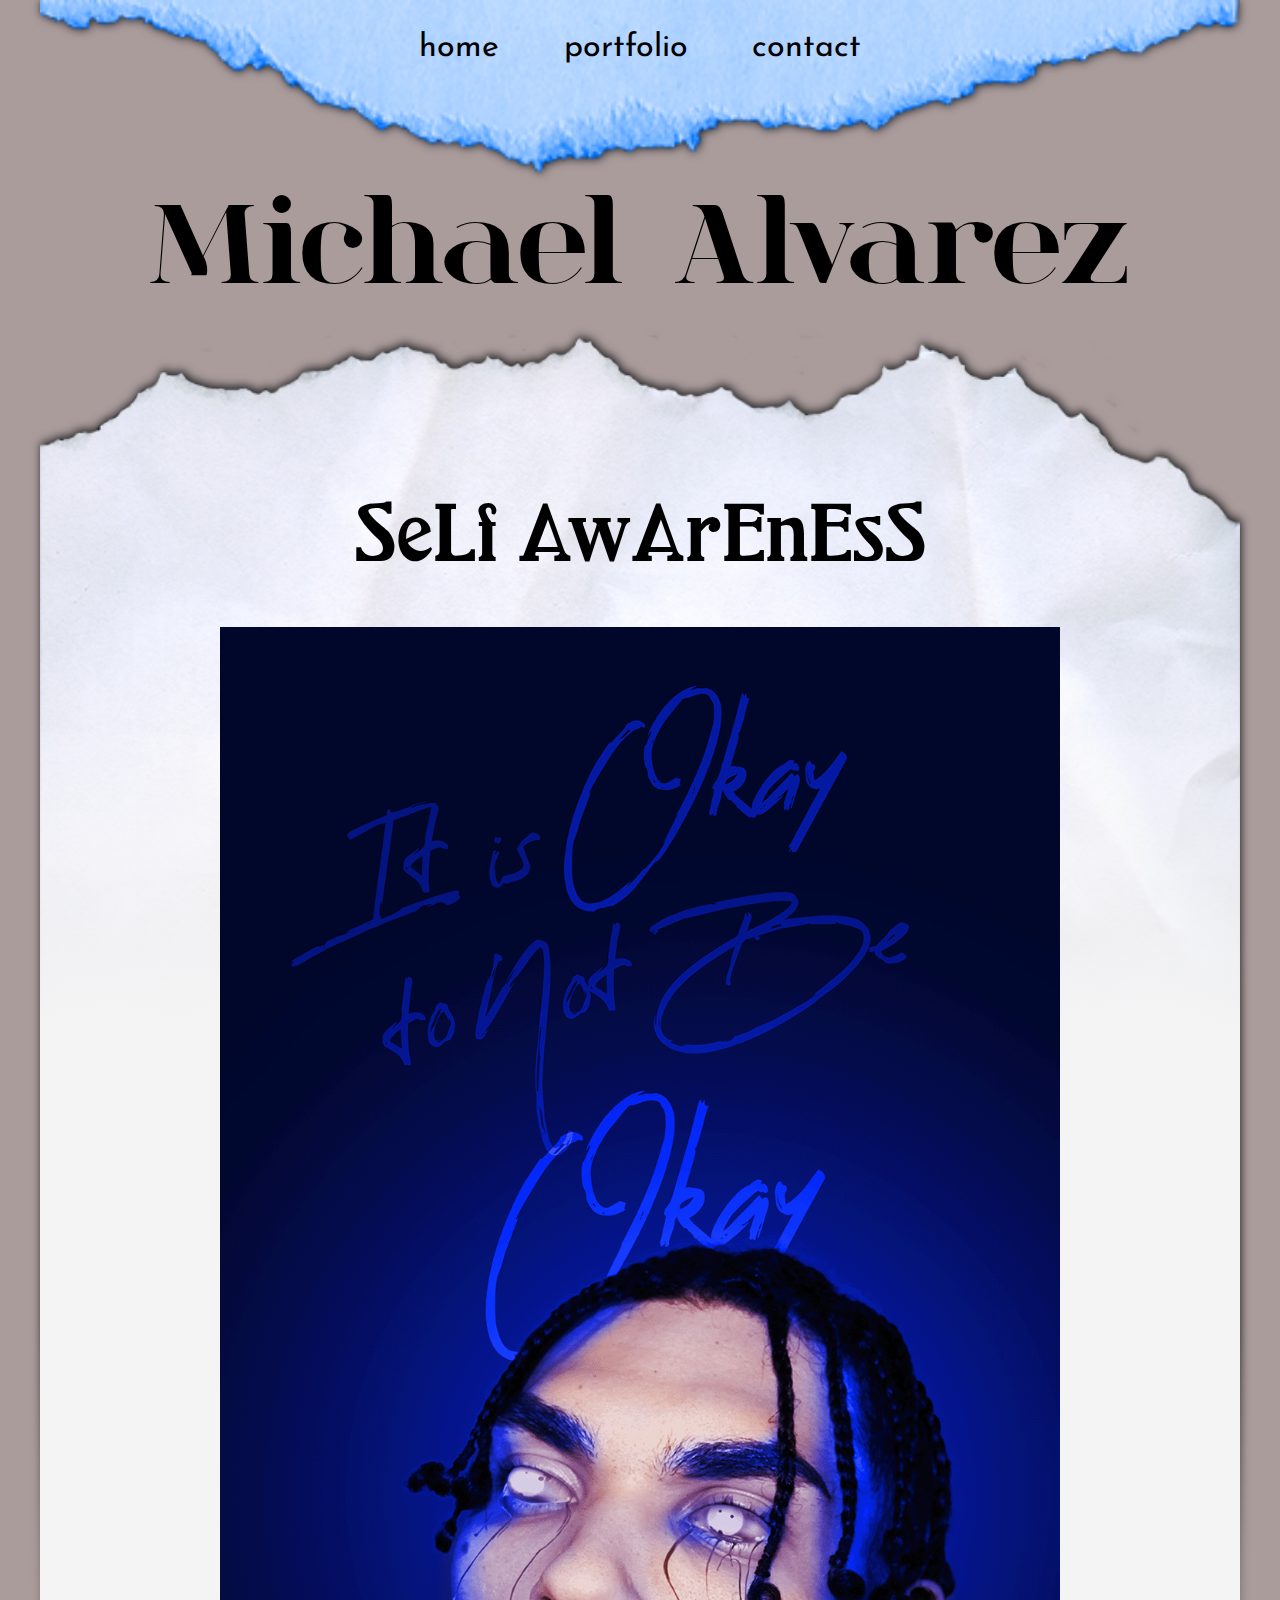
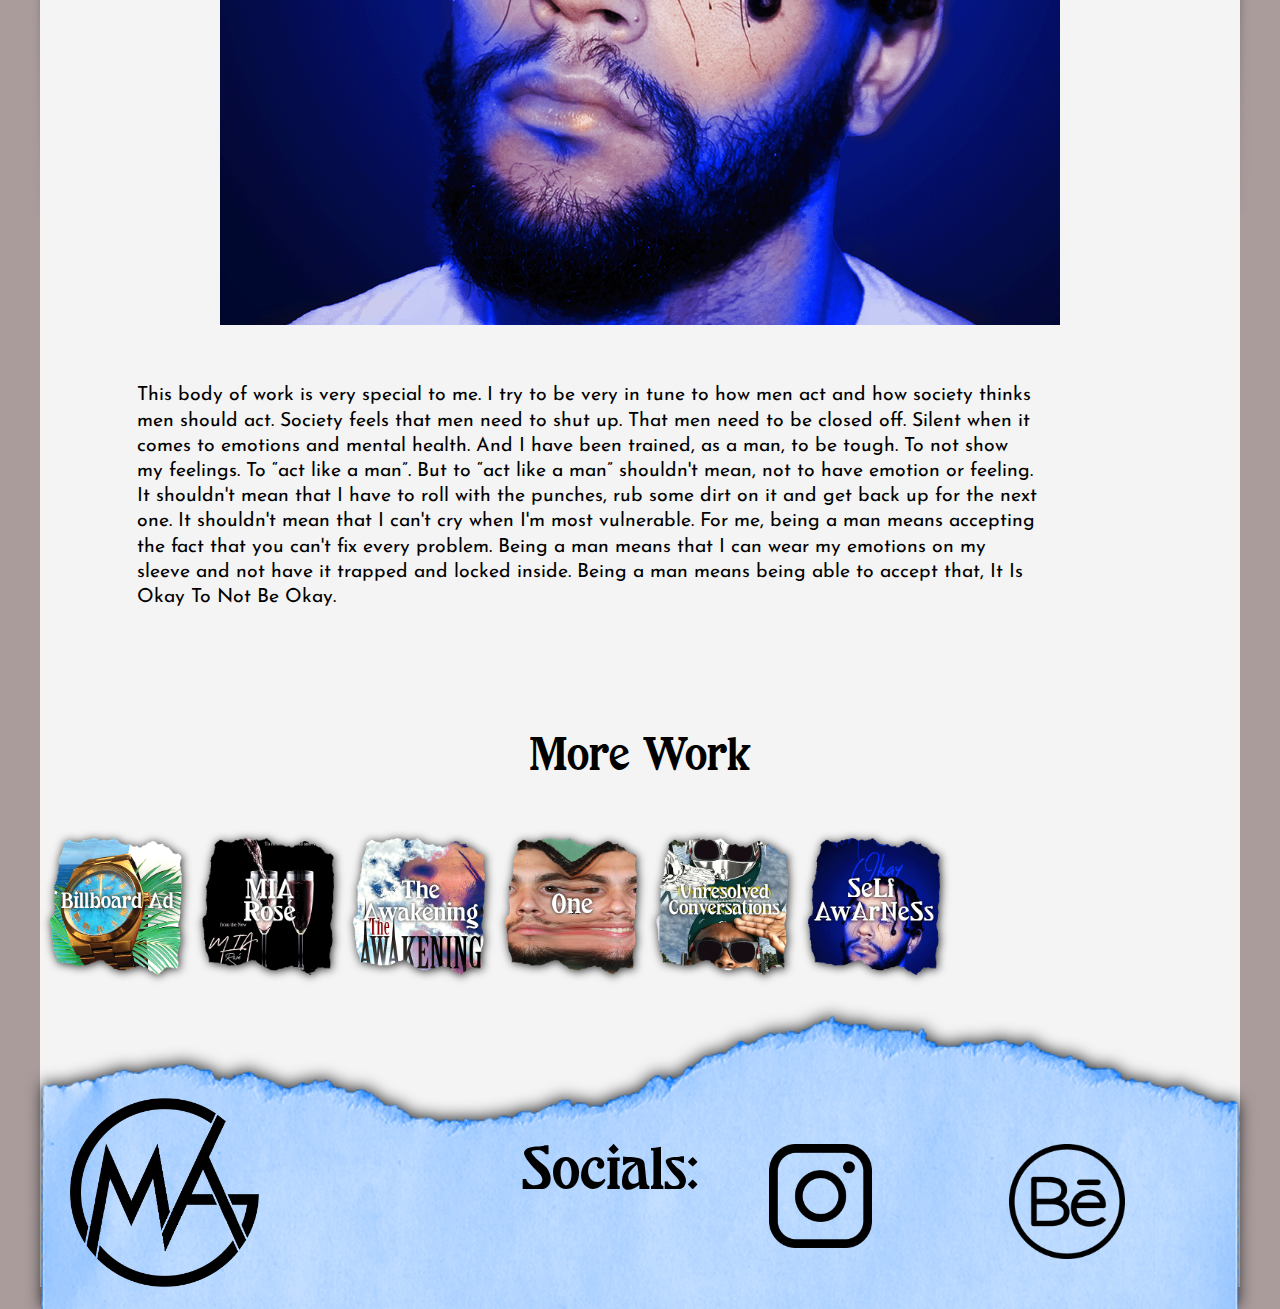
<file: photoshopwork.html>
<!doctype html>
<html>
<head>
<meta charset="UTF-8">
<title>Photoshop Work</title>
<link href="_css/alvarez-final.css" rel="stylesheet" type="text/css"><meta name="viewport" content="width=device-width, initial-scale=1"><script type="text/javascript">
function MM_preloadImages() { //v3.0
  var d=document; if(d.images){ if(!d.MM_p) d.MM_p=new Array();
    var i,j=d.MM_p.length,a=MM_preloadImages.arguments; for(i=0; i<a.length; i++)
    if (a[i].indexOf("#")!=0){ d.MM_p[j]=new Image; d.MM_p[j++].src=a[i];}}
}

function MM_findObj(n, d) { //v4.01
  var p,i,x;  if(!d) d=document; if((p=n.indexOf("?"))>0&&parent.frames.length) {
    d=parent.frames[n.substring(p+1)].document; n=n.substring(0,p);}
  if(!(x=d[n])&&d.all) x=d.all[n]; for (i=0;!x&&i<d.forms.length;i++) x=d.forms[i][n];
  for(i=0;!x&&d.layers&&i<d.layers.length;i++) x=MM_findObj(n,d.layers[i].document);
  if(!x && d.getElementById) x=d.getElementById(n); return x;
}

function MM_swapImage() { //v3.0
  var i,j=0,x,a=MM_swapImage.arguments; document.MM_sr=new Array; for(i=0;i<(a.length-2);i+=3)
   if ((x=MM_findObj(a[i]))!=null){document.MM_sr[j++]=x; if(!x.oSrc) x.oSrc=x.src; x.src=a[i+2];}
}
function MM_setTextOfLayer(objId,x,newText) { //v9.0
  with (document) if (getElementById && ((obj=getElementById(objId))!=null))
    with (obj) innerHTML = unescape(newText);
}
function MM_swapImgRestore() { //v3.0
  var i,x,a=document.MM_sr; for(i=0;a&&i<a.length&&(x=a[i])&&x.oSrc;i++) x.src=x.oSrc;
}
</script>
</head>

<body onLoad="MM_preloadImages('_imgs/personal-two.png','_imgs/unresolved.png','_imgs/personal-one.png','_imgs/movie-poster.png','_imgs/mag-ad.png','_imgs/billboard.png')">
	
		<header class="main-hdr">
		<img src="_imgs/rip3-top.png" width="490" height="72" alt="" class="nav-rip"/>

<nav class="main-nav">
		<ul>
			<li><a href="index.html">home</a></li>
			<li><a href="portfolio.html">portfolio</a></li>
			<li><a href="contact.html">contact</a></li>
	    </ul>
	  </nav>
			<h1>Michael Alvarez</h1>
</header>
		
		<main class="photo-main">
			<img src="_imgs/rip5.png" width="811" height="1009" alt="" class="main-paper"/>
			<figcaption id="title">SeLf AwArEnEsS</figcaption>
			<div class="photo-grid">
		    <img src="_imgs/personal-two.png" width="1089" height="1683" alt="" id="swapper"/>
			<figcaption id="descriptions">This body of work is very special to me. I try to be very in tune to how men act and how society thinks men should act. Society feels that men need to shut up. That men need to be closed off. Silent when it comes to emotions and mental health. And I have been trained, as a man, to be tough. To not show my feelings. To “act like a man”. But to “act like a man” shouldn't mean, not to have emotion or feeling. It shouldn't mean that I have to roll with the punches, rub some dirt on it and get back up for the next one. It shouldn't mean that I can't cry when I'm most vulnerable. For me, being a man means accepting the fact that you can't fix every problem. Being a man means that I can wear my emotions on my sleeve and not have it trapped and locked inside. Being a man means being able to accept that, It Is Okay To Not Be Okay.</figcaption>
			<h3 class="more-work">More Work</h3>
			<div class="more-works-grid">
			<img src="_imgs/ind-billboard-ad.png" alt="" width="716" height="742" id="billboard" onMouseDown="MM_swapImage('swapper','','_imgs/billboard.png',1);MM_setTextOfLayer('descriptions','','For this advertisement, I used Photoshop. I masked out my watch, and used a picture that I took on my vacation to Puerto Rico. Once I chose that picture, the idea came to me. The advertisement is made to blow up to be a billboard ad. Big, simple to read, and easy to understand. This piece makes me miss PR too much.');MM_setTextOfLayer('title','','Billboard Poster')"/> 
			<img src="_imgs/ind-mag-ad.png" alt="" width="716" height="742" id="mag-ad" onMouseDown="MM_swapImage('swapper','','_imgs/mag-ad.png',1);MM_setTextOfLayer('descriptions','','I wanted to make an advertisement that could relate to my mother. She appreciates a good wine just like every other hard working woman, so I decided to make a New Years magazine ad for a fictional wine brand called MIA. The ad shows a bottle of water pouring into two champagne glasses. I edited the color of the water to give it a pink hue. I used a transitional serif font for the text and a nice, marker-felt, handwritten font for the Brand logo. Everything in the ad was made in Photoshop.');MM_setTextOfLayer('title','','MIA Rose')"/> 
			<img src="_imgs/ind-movie-poster.png" alt="" width="716" height="742" id="movie-poster" onMouseDown="MM_swapImage('swapper','','_imgs/movie-poster.png',1);MM_setTextOfLayer('descriptions','','Made in Photoshop. This poster is for a fictional horror movie called “THE AWAKENING”. I used a combination of layer masks, brushes and typography to make it look cinema ready. I used brushes and adjustment layers to make myself look damaged/beat up. Behind the cinema and poster feel, this piece is supposed to represent my internal conflicts and feelings. Do I decide to let out my feelings? Or do I keep rolling with the punches?');MM_setTextOfLayer('title','','The Awakening')"/> 
			<img src="_imgs/ind-personal.png" alt="" width="716" height="742" id="personal" onMouseDown="MM_swapImage('swapper','','_imgs/personal-one.png',1);MM_setTextOfLayer('descriptions','','This is one of my first personal projects. This project is supposed to reflect on a person\'s halves. Every person has two or more personalities and what I am trying to touch on is if you will let your personalities split you? Or will you bring the best out of both to create who you truly are?');MM_setTextOfLayer('title','','One')"/> 
			<img src="_imgs/ind-unresolved.png" alt="" width="716" height="742" id="unresolved" onMouseDown="MM_swapImage('swapper','','_imgs/unresolved.png',1);MM_setTextOfLayer('descriptions','','Made in Photoshop and Illustrator. This piece is a reflection on the dark times of 2020. When humanity hated themselves more than anything else. I wanted to portray the feelings that the minority community felt during the Black Lives Matter (BLM) movement. The feeling of restriction and hatred. The feeling of exhaustion but the will to move and grow through the struggles of protest. Then I wanted to predict the foreseeable future. The feeling that in our future, we might have to do this all over again. It\'s a scary future at that.');MM_setTextOfLayer('title','','Unresolved Conversations')"/>
			<img src="_imgs/ind-personal-two.png" alt="" width="716" height="742" id="personal-two" onMouseDown="MM_swapImage('swapper','','_imgs/personal-two.png',1);MM_setTextOfLayer('descriptions','','This body of work is very special to me. I try to be very in tune to how men act and how society thinks men should act. Society feels that men need to shut up. That men need to be closed off. Silent when it comes to emotions and mental health. And I have been trained, as a man, to be tough. To not show my feelings. To “act like a man”. But to “act like a man” shouldn\'t mean, not to have emotion or feeling. It shouldn\'t mean that I have to roll with the punches, rub some dirt on it and get back up for the next one. It shouldn\'t mean that I can\'t cry when I\'m most vulnerable. For me, being a man means accepting the fact that you can\'t fix every problem. Being a man means that I can wear my emotions on my sleeve and not have it trapped and locked inside. Being a man means being able to accept that, It Is Okay To Not Be Okay.');MM_setTextOfLayer('title','','SeLf AwArEnEsS')"/> 
			</div>
			</div>
		
		<footer class="main-ftr">
	  <img src="_imgs/rip3.png" width="843" height="289" alt="" class="ftr-rip"/>
	<h4 class="ftr-text">Socials:</h4>
	   <img src="_imgs/personal-logo.png" width="655" height="656" alt="" class="logo"/>
		<img src="_imgs/insta-logo.png" width="1280" height="1280" alt="" class="insta-logo"/>
		<img src="_imgs/behance-logo.png" width="640" height="640" alt="" class="behance-logo"/> 
		</footer>
	</main>
</body>
</html>
</file>
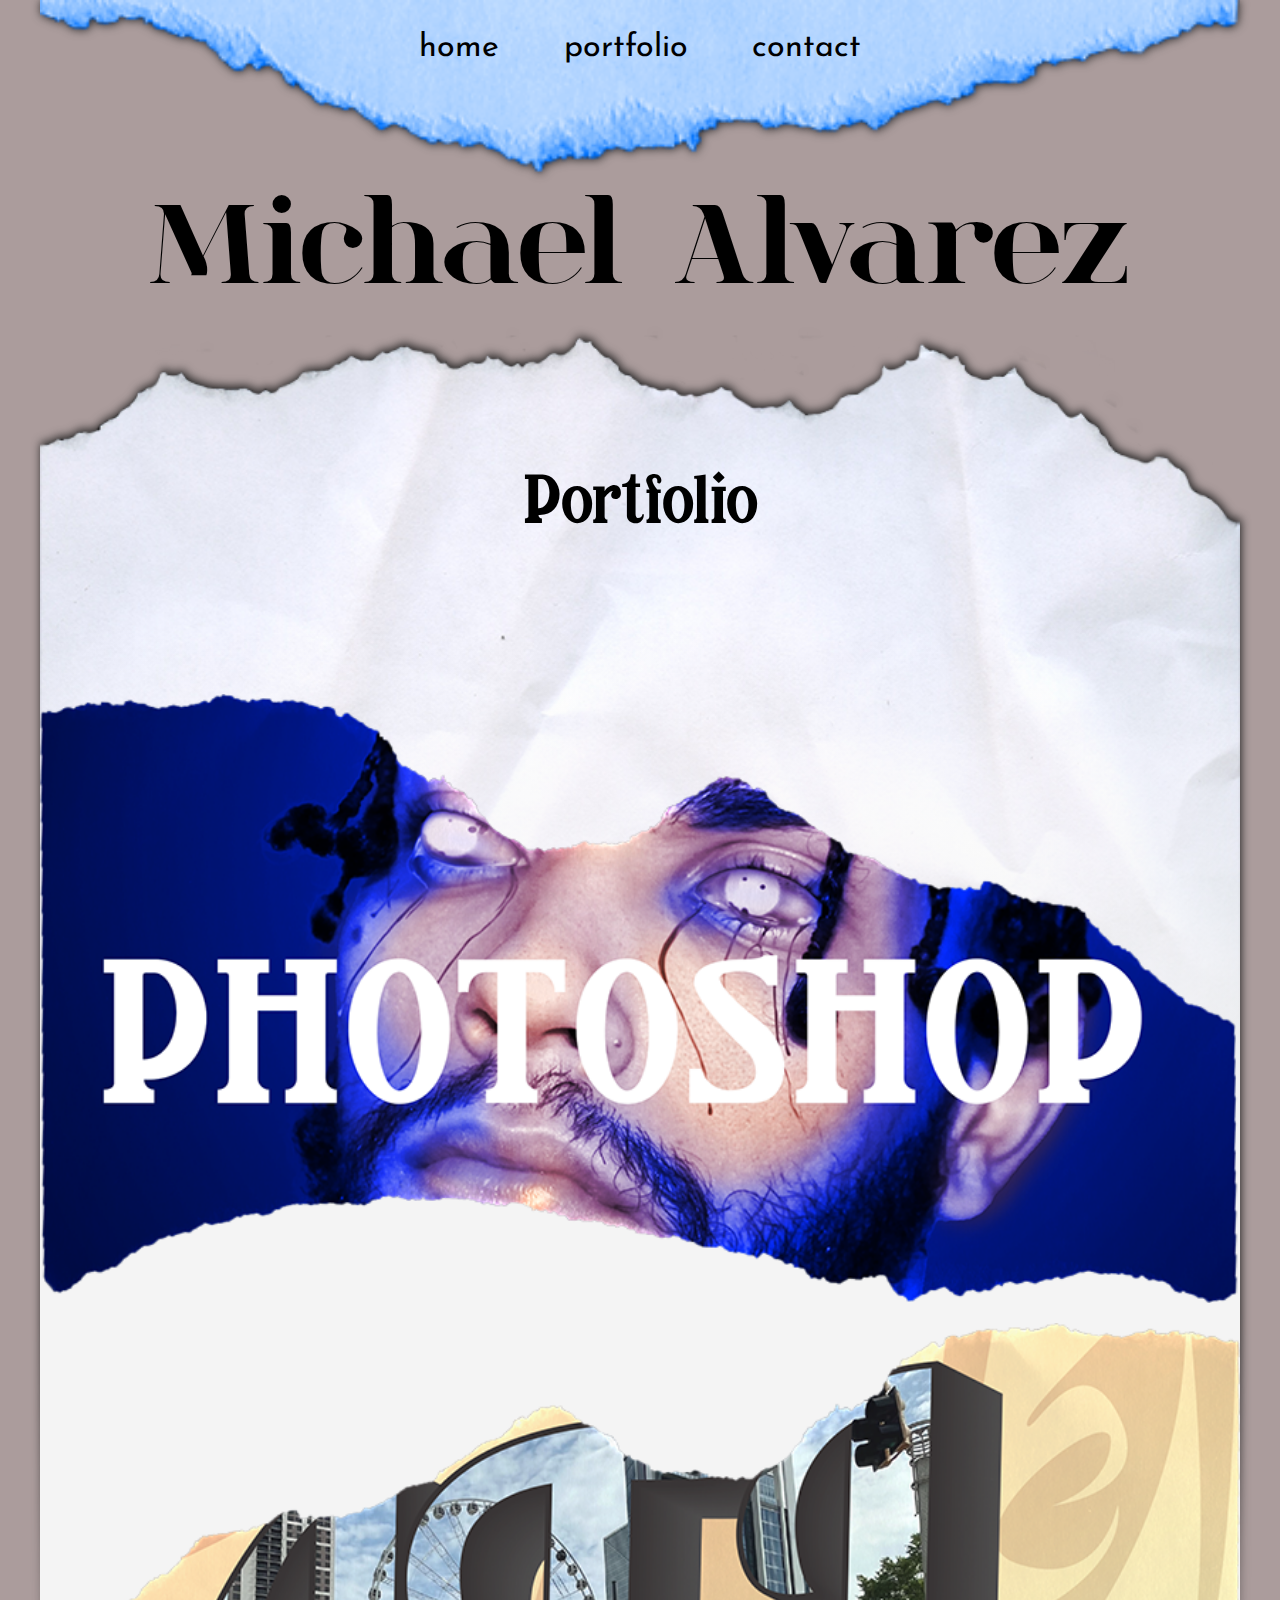
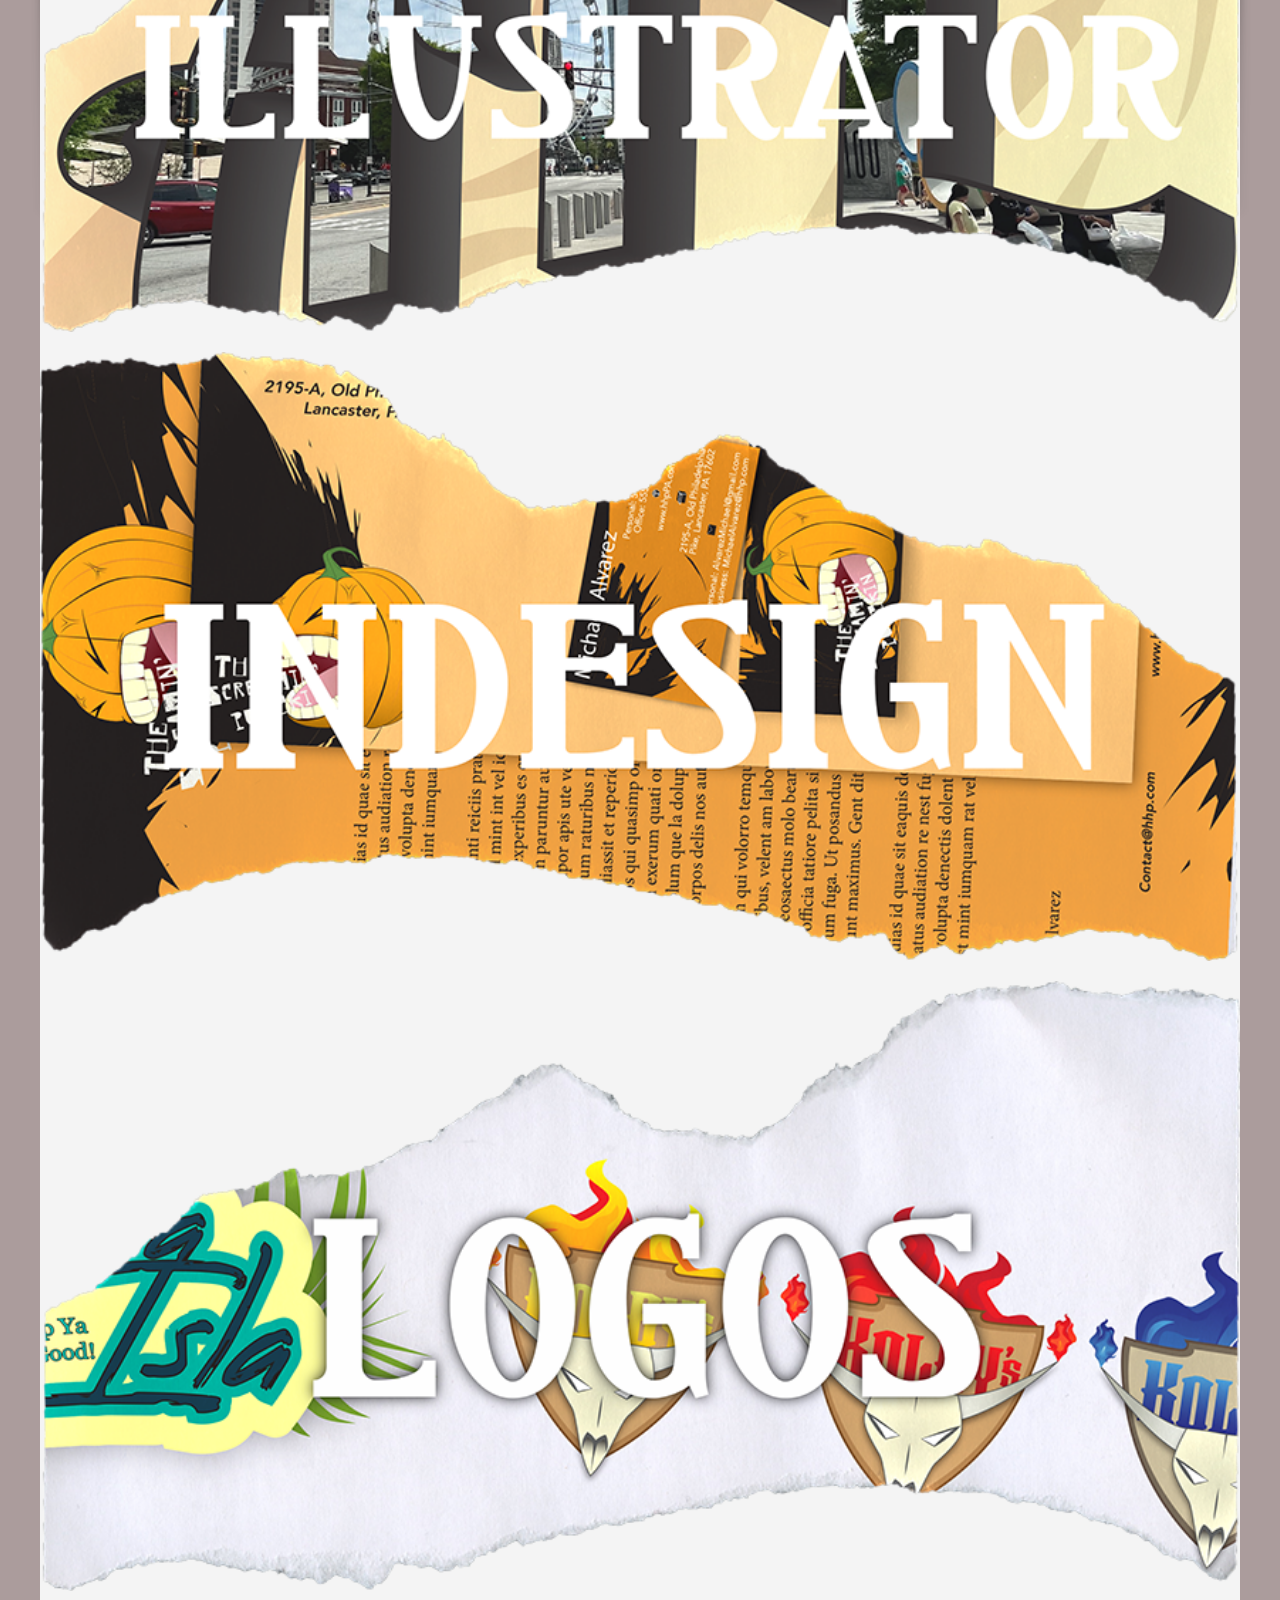
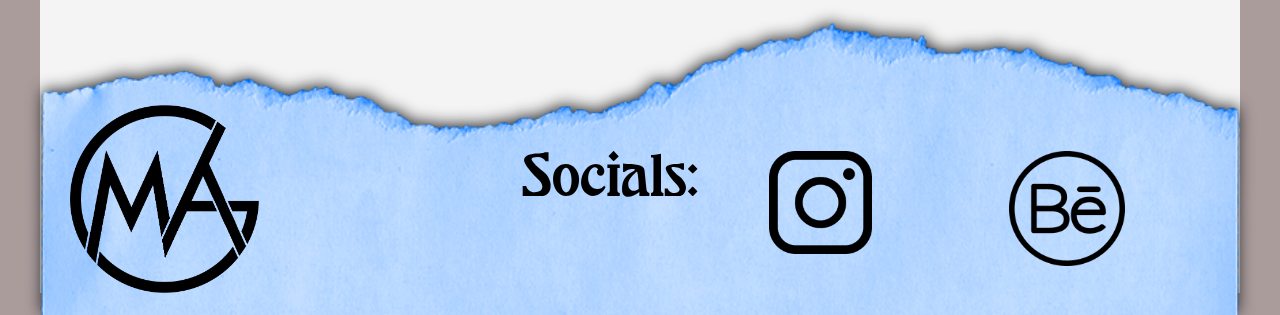
<file: portfolio.html>
<!doctype html>
<html>
<head>
<meta charset="UTF-8">
<title>Portfolio</title>
<link href="_css/alvarez-final.css" rel="stylesheet" type="text/css">
</head>

<body>
	<main class="home-main">
		<header class="main-hdr">
		<img src="_imgs/rip3-top.png" width="490" height="72" alt="" class="nav-rip"/>

<nav class="main-nav">
		<ul>
			<li><a href="index.html">home</a></li>
			<li><a href="portfolio.html">portfolio</a></li>
			<li><a href="contact.html">contact</a></li>
	    </ul>
	  </nav>
			<h1>Michael Alvarez</h1>
	</header>
		
	  <section>
		
	    <img src="_imgs/rip5.png" width="811" height="1009" alt="" class="main-paper"/>
		  <h2 class="port-head">Portfolio</h2>
		<div class="portfolio-grid">
		<a href="photoshopwork.html">
	    <img src="_imgs/small-photoshop-cover.png" width="292" height="505" alt="" class="sm-photo-cover"/></a>
		<a href="illustratorwork.html">
		<img src="_imgs/small-illustrator-cover.png" width="292" height="505" alt="" class="sm-illus-cover"/></a>
		<a href="indesignwork.html">
		<img src="_imgs/small-indesign-cover.png" width="292" height="505" alt="" class="sm-indesign-cover"/></a>
		<a href="logos.html">
		<img src="_imgs/small-logos-cover.png" width="292" height="505" alt="" class="sm-logo-cover"/></a> 
		<a href="photoshopwork.html">
		<img src="_imgs/photoshop-cover.png" width="845" height="429" alt="" class="photo-cover"/></a>
		<a href="illustratorwork.html"><img src="_imgs/illustrator-cover.png" width="845" height="429" alt="" class="illustrator-cover"/></a>
		<a href="indesignwork.html">
		<img src="_imgs/indesign-cover.png" width="845" height="429" alt="" class="indesign-cover"/></a>
		<a href="logos.html">
		<img src="_imgs/logos-cover.png" width="845" height="429" alt="" class="logo-cover"/></a>
		</div>
	  </section>
		
		
	
	
	<footer class="main-ftr">
	  <img src="_imgs/rip3.png" width="843" height="289" alt="" class="ftr-rip"/>
	<h4 class="ftr-text">Socials:</h4>
	   <img src="_imgs/personal-logo.png" width="655" height="656" alt="" class="logo"/>
		<img src="_imgs/insta-logo.png" width="1280" height="1280" alt="" class="insta-logo"/>
		<img src="_imgs/behance-logo.png" width="640" height="640" alt="" class="behance-logo"/> 
		</footer>
		
	</main>
</body>
</html>
</file>
<file: _css/alvarez-final.css>
@charset "UTF-8";
html, body, header, nav, div, ol, ul, li, dl, dt, dd, heading, img, p, h1, h2, h3, h4, h5, h6, main, aside, article, section, footer, pre, form, fieldset, input, blockquote, textarea, table, th, td, embed, object { margin: 0px; padding: 0px; }

html {
	font-size: 62.5%;
	background-color: #ab9c9c;
	max-width: 1200px;
	min-width: 400px;
	margin: 0px auto
}
body {
	margin: 0px auto;
}
img {
	width: 100%;
	height: auto;
	display: block;
}
@font-face {
	font-family: JosefinSans-VariableFont_wght;
	src: url("../_fonts/JosefinSans-VariableFont_wght.ttf");
}
@font-face {
	font-family: PettingillCF-Bold;
	src: url("../_fonts/PettingillCF-Bold.otf");
}
@font-face {
	font-family: spinwerad;
	src: url("../_fonts/spinwerad.ttf");
}
.home-main {
	display: grid;
	grid-template-columns: 1fr;
	grid-template-areas: 
		"pic";
	margin: 0px auto;
}
.main-hdr {
	
}
.nav-rip {
	z-index: -1;
	position: absolute;
	filter: drop-shadow(1px 1px 5px #222);
	max-width: 1200px;
}
.main-nav {
	display: flex;
	justify-content: center;
}
.main-nav ul {
	list-style-type: none;
}
.main-nav li {
	float: left;
}
.main-nav a {
/*	width: 4em;*/
	font-family: JosefinSans-VariableFont_wght;
/*	background-color: red;*/
	color: black;
	font-size: calc(1.3em + .1vw);
	text-decoration: none;
	padding: 1em;
	display: block;
	text-align: center;
	box-sizing: border-box;
	transition: all .25s ease-out;
}
.main-nav a:hover {
	font-weight: 900;
	font-size: 1.8em;
	padding: 0.6em;
}
.main-nav a:active {
	color: white;
}
h1 {
	font-family: spinwerad;
	text-align: center;
	font-size: calc(3.5em + 1vw);
	z-index: -10;
	padding-top: 0.3em; 
}
.main-paper {
	z-index: -1;
	position: absolute;
	filter: drop-shadow(1px -3px 5px #222);
/*	height: 260%;*/
	margin: 0px auto;
	max-width: 1200px;
}
.home-grid {
	/*	background-color: #FFFFFF;*/
	z-index: 0;
	background-image: -webkit-linear-gradient(270deg,rgba(255,255,255,0.00) 0%,rgba(244,244,244,1.00) 32.74%);
	background-image: -moz-linear-gradient(270deg,rgba(255,255,255,0.00) 0%,rgba(244,244,244,1.00) 32.74%);
	background-image: -o-linear-gradient(270deg,rgba(255,255,255,0.00) 0%,rgba(244,244,244,1.00) 32.74%);
	background-image: linear-gradient(180deg,rgba(255,255,255,0.00) 0%,rgba(244,244,244,1.00) 32.74%);
	}
.michael-rip {
	grid-area: pic;
	width: 100%;
	position: absolute;
	filter: drop-shadow(1px 0px 7px #222);
}
.michael-rip-tab {
	display: none;
}
.about-me {
	font-size: calc(3.1em + 1vw);
	text-align: right;
	padding-right: 0.5em;
	padding-top: 9.5em;
	font-family: PettingillCF-Bold;
}
.main-p {
	padding: 0.5em 1.5em 4em 1.5em;
	font-size: 1.3em;
	font-family: JosefinSans-VariableFont_wght;
	line-height: 1.4em;
}
.home-portfolio {
	font-size: calc(3.1em + 1vw);
	text-align: center;
	padding: 1em;
	font-family: PettingillCF-Bold;
}
.newspaper-grid {
	display: grid;
	grid-template-columns: 1fr;
	grid-template-areas: 
		"pho"
		"ill"
		"ind"
		"log";
	grid-gap: 2em;
}
.newspaper-one {
	grid-area: pho;
	width: 60%;
	margin: 0px auto;
	transition: all .15s ease-out;
}
.newspaper-one:hover {
	width: 70%;
	transition: all .15s ease-in;
	filter: drop-shadow(20px 20px 20px #222);
}
.newspaper-two {
	grid-area: ill;
	width: 60%;
	margin: 0px auto;
	transform: rotate(-6deg);
	transition: all .15s ease-out;
}
.newspaper-two:hover {
	width: 70%;
	transition: all .15s ease-in;
	filter: drop-shadow(20px 20px 20px #222);
}
.newspaper-three {
	grid-area: ind;
	width: 60%;
	margin: 0px auto;
	transform: rotate(-12deg);
	transition: all .25s ease-out;
}
.newspaper-three:hover {
	width: 70%;
	transition: all .25s ease-in;
	filter: drop-shadow(20px 20px 20px #222);
}
.newspaper-four {
	grid-area: log;
	width: 60%;
	margin: 0px auto;
	transform: rotate(-4deg);
	transition: all .25s ease-out;
}
.newspaper-four:hover {
	width: 70%;
	transition: all .25s ease-in;
	filter: drop-shadow(20px 20px 20px #222);
}
/*
.newspaper-one-r {
	grid-area: ill;
	width: 80%;
	margin: 0px auto;
}
.newspaper-two-r {
	grid-area: ind;
	width: 80%;
	margin: 0px auto;
	transform: rotate(-6deg);
	z-index: -1;
}
.newspaper-three-r {
	grid-area: log;
	width: 80%;
	margin: 0px auto;
	transform: rotate(-12deg);
	z-index: -1;
}
.newspaper-four-r {
	grid-area: pho;
	width: 80%;
	margin: 0px auto;
	transform: rotate(-4deg);
	z-index: -1;
}
*/
.main-ftr {
	display: grid;
	grid-template-columns: 1fr 1fr 1fr 1fr 1fr;
	grid-template-areas: 
		"mag mag soc ins beh";
	grid-gap: 1em;
	background-color: rgba(244,244,244,1.00);
	z-index: 2;
}
.ftr-rip {
	width: 100%;
	z-index: 0;
	position: absolute;
	padding-top: 3em; 
	filter: drop-shadow(0px -2px 8px #222);
	max-width: 1200px;
}
.ftr-text {
	font-size: 2.2em;
	text-align: left;
	padding-top: 4em;
	grid-area: soc;
	font-family: PettingillCF-Bold;
	z-index: 1;
}
.logo {
	grid-area: mag;
	width: 40%;
	padding-top: 6.5em;
	padding-left: 3em;
	z-index: 1;
}
.insta-logo {
	grid-area: ins;
	padding-top: 7.5em;
	width: 50%;
	z-index: 2;
}
.behance-logo {
	grid-area: beh;
	padding-top: 7.5em;
	width: 50%;
	z-index: 2;
/*	padding-right: 5em;*/
}
.port-head {
	text-align: center;
	padding-top: 2em;
	font-size: calc(3.1em + 1vw);
	font-family: PettingillCF-Bold;
	
	
}
.portfolio-grid {
	display: grid;
/*	z-index: 0;*/
	background-image: -webkit-linear-gradient(270deg,rgba(255,255,255,0.00) 0%,rgba(244,244,244,1.00) 21.15%);
	background-image: -moz-linear-gradient(270deg,rgba(255,255,255,0.00) 0%,rgba(244,244,244,1.00) 21.15%);
	background-image: -o-linear-gradient(270deg,rgba(255,255,255,0.00) 0%,rgba(244,244,244,1.00) 21.15%);
	background-image: linear-gradient(180deg,rgba(255,255,255,0.00) 0%,rgba(244,244,244,1.00) 21.15%);
	grid-template-columns: 1fr;
	grid-template-areas: "photo";
	margin: 0px auto;
}
.sm-photo-cover {
	width: 60%;
	grid-area: photo;
	padding-left: 20em;
	filter: drop-shadow(-5px 0px 5px #222);
}
.sm-illus-cover {
	width: 60%;
	filter: drop-shadow(5px 0px 5px #222);
}
.sm-indesign-cover {
	width: 60%;
	padding-left: 20em;
	filter: drop-shadow(-5px 0px 5px #222);
}
.sm-logo-cover {
	width: 60%;
	filter: drop-shadow(5px 0px 5px #222);
}
.photo-cover {
	display: none;
}

.illustrator-cover {
	display: none;
}

.indesign-cover {
	display: none;
}

.logo-cover {
	display: none;
}


.photo-grid {
	display: grid;
	z-index: -1;
	background-image: -webkit-linear-gradient(270deg,rgba(255,255,255,0.00) 0%,rgba(244,244,244,1.00) 21.15%);
	background-image: -moz-linear-gradient(270deg,rgba(255,255,255,0.00) 0%,rgba(244,244,244,1.00) 21.15%);
	background-image: -o-linear-gradient(270deg,rgba(255,255,255,0.00) 0%,rgba(244,244,244,1.00) 21.15%);
	background-image: linear-gradient(180deg,rgba(255,255,255,0.00) 0%,rgba(244,244,244,1.00) 21.15%);
	grid-template-columns: 1fr;
	grid-template-areas: "img";
}
#title {
	text-align: center;
	padding-top: 2em;
	font-size: calc(3.1em + 1vw);
	font-family: PettingillCF-Bold;
}
#swapper {
	grid-area: img;
	width: 70%;
	margin: 0px auto;
}
#descriptions {
	padding: 2em 4em 5em 4em;
	font-size: 1.3em;
	line-height: 1.3em;
	font-family: JosefinSans-VariableFont_wght;
}
.more-work {
	text-align: center;
	font-size: 2.2em;
	font-family: PettingillCF-Bold;
	padding-bottom: 1em;
}

.more-works-grid {
	margin: 0px auto;
	align-content: center;
}
.more-works-grid img {
	display: inline-block;
	margin: 0px auto;
/*	padding: 1em 5em 1em 5em;*/
	width: 30%;
	padding: .7em;
	filter: drop-shadow(1px 1px 5px #222);
	transition: all .25s ease-in;
}
.more-works-grid img:hover {
	filter: drop-shadow(0px 0px 10px #5FA7F1);
	transition: all .25s ease-out;
}
#billboard {
	grid-area: one;
}
#chips {
	grid-area: one;
}
#app-logo {
	grid-area: one;
}
#brochure {
	grid-area: one;
}
#wufoo-m1e532ua0hbng68 {
	padding: 5em;
}
.contact-head {
	visibility: hidden;
	text-align: center;
	padding-top: 1em;
	font-size: calc(3.1em + 1vw);
	font-family: PettingillCF-Bold;
}
.contact-bg {
	background-image: -webkit-linear-gradient(270deg,rgba(255,255,255,0.00) 0%,rgba(244,244,244,1.00) 21.15%);
	background-image: -moz-linear-gradient(270deg,rgba(255,255,255,0.00) 0%,rgba(244,244,244,1.00) 21.15%);
	background-image: -o-linear-gradient(270deg,rgba(255,255,255,0.00) 0%,rgba(244,244,244,1.00) 21.15%);
	background-image: linear-gradient(180deg,rgba(255,255,255,0.00) 0%,rgba(244,244,244,1.00) 21.15%);

}

@media screen and (min-width: 501px) {
	
	.main-nav a {
	font-size: calc(1.3em + .7vw);
	padding: 1em;

}
.main-nav a:hover {
	font-size: 2em;
	padding: 0.6em;
}
	h1 {
	font-size: calc(3.5em + 4vw);
	padding-top: .5em; 
}
	.home-grid {
		display: grid;
		grid-template-columns: 1fr 1fr;
		grid-template-areas: 
			"box pic"
			"box pic"
			"por por"
			"new new";
	}
	.michael-rip {
		display: none;
	}
	.michael-rip-tab {
		display: block;
		grid-area: pic;
		padding-top: 1em;
		filter: drop-shadow(-3px 0px 5px #222);
	}
	.about-me {
		font-size: calc(3.1em + 3vw);
		grid-area: abo;
		padding: 4em 0em 0em .5em;
		text-align: left;
/*		position: relative;*/
	}
	.main-p {
/*		position: absolute;*/
		grid-area: tex;
		margin-top: .5em; 
		min-width: 25ch;
		font-size: calc(1.3em + .3vw);
	}
	.newspaper-grid {
	display: grid;
	grid-template-columns: 1fr 1fr;
	grid-template-areas: 
		"pho ind"
		"ill log";
	grid-gap: 2em;
	grid-area: new;
}
	.newspaper-grid img {
		grid-area: new;
		width: 70%;
		
	}
	.newspaper-grid img:hover {
		width: 80%;
		
	}
	.home-portfolio {
		grid-area: por;
		font-size: calc(3.1em + 3vw);
	}
	.ftr-text {
	font-size: calc(2.2em + 2vw);
	text-align: center;
	padding-top: 3em;
	padding-right: 1em;
}
	.logo {
	grid-area: mag;
	width: 40%;
	padding-top: 8em;
	padding-left: 3em;
	z-index: 0;
}
	.insta-logo {
	grid-area: ins;
	padding-top: 8em;
	width: 60%;
	z-index: 0;
}
	.behance-logo {
	grid-area: beh;
	padding-top: 8em;
	width: 65%;
	z-index: 0;
}
	.port-head {
		font-size: calc(3.1em + 3vw);
		margin-bottom: 1em;
	}
	.portfolio-grid {
		display: grid;
		grid-template-columns: 1fr 1fr;
		grid-template-areas: 
			"illus photo"
			"indes logos";
		grid-gap: 2em;
		margin: 0px auto;
	}
	.sm-photo-cover {
	width: 60%;
	grid-area: photo;
	padding-left: 12em;
	filter: drop-shadow(0px 0px 5px #222);
	transition: all .25s ease-in;
}
	.sm-illus-cover {
	width: 60%;
	grid-area: illus;
	filter: drop-shadow(0px 0px 5px #222);
	transition: all .25s ease-in;
}
	.sm-indesign-cover {
	width: 60%;
	grid-area: indes;
	padding-left: 12em;
	filter: drop-shadow(0px 0px 5px #222);
	transition: all .25s ease-in;
}
	.sm-logo-cover {
	width: 60%;
	grid-area: logos;
	filter: drop-shadow(0px 0px 5px #222);
	transition: all .25s ease-in;
}
	.portfolio-grid img:hover {
		filter: drop-shadow(0px 0px 10px #5FA7F1);
		transition: all .25s ease-out;
	}
	.more-works-grid img {
	width: 20%;
	padding: .7em 0.7em 0.7em 1em;
}
	.more-work {
	font-size: calc(2.2em + 1vw);
}
	#descriptions {
		min-width: 25ch;
		max-width: 75ch;
		font-size: calc(1.3em + .3vw);
		padding: 3em 5em 6em 5em;
	}
	#title {
		font-size: calc(3.1em + 3vw);
		margin-bottom: .5em;
	}
	
}
@media screen and (min-width: 850px) {
	
	.main-nav a {
	font-size: calc(1.3em + 1.5vw);
	padding: 1em;

}
.main-nav a:hover {
	font-size: 3.5em;
	padding: .9em;
}
	h1 {
	font-size: calc(3.5em + 6.5vw);
}
	.about-me {
		font-size: calc(3.1em + 4vw);
		grid-area: abo;
		padding: 4em 0em 0em .5em;
		text-align: left;
/*		position: relative;*/
	}
	.main-p { 
		min-width: 25ch;
		font-size: calc(1.3em + .6vw);
	}
	.home-portfolio {
		font-size: calc(3.1em + 4vw);
	}
	.newspaper-grid {
	display: grid;
	grid-template-columns: 1fr 1fr 1fr 1fr;
	grid-template-areas: 
		"pho ind ill log";
	grid-gap: 0em;
	grid-area: new;
}
	.newspaper-grid img {
		grid-area: new;
		width: 90%;
		padding-bottom: 5em;
	}
	.newspaper-grid img:hover {
		width: 100%;
	}
	.ftr-text {
	font-size: calc(2.2em + 3vw);
		padding-top: 2.5em
}
	.logo {
	width: 40%;
	padding-top: 11.4em 
}
	.insta-logo {
	padding-top: 16em;
	width: 45%;
}
	.behance-logo {
	padding-top: 16em;
	width: 50%;
}
	.sm-photo-cover {
	display: none;
}
	.sm-illus-cover {
	display: none;
}
	.sm-indesign-cover {
	display: none;
}
	.sm-logo-cover {
	display: none;
}
	.portfolio-grid {
		display: grid;
		grid-template-columns: 1fr;
		grid-template-areas: 
			"photo";
		margin: 0px auto;
	}
	.photo-cover {
	display: block;
	grid-area: photo;
}

	.illustrator-cover {
	display: block;
}

	.indesign-cover {
	display: block;
}

	.logo-cover {
	display: block;
}
	.more-works-grid img {
	width: 11%;
	padding: .7em 0.7em 0.7em 1em;
}
	.more-work {
	font-size: calc(2.2em + 2vw);
}
	#descriptions {
		min-width: 25ch;
		max-width: 75ch;
		font-size: calc(1.3em + .5vw);
		padding: 3em 5em 6em 5em;
	}
	#title {
		font-size: calc(3.1em + 4vw);
		margin-bottom: .5em;
	}	
	
}
</file>
